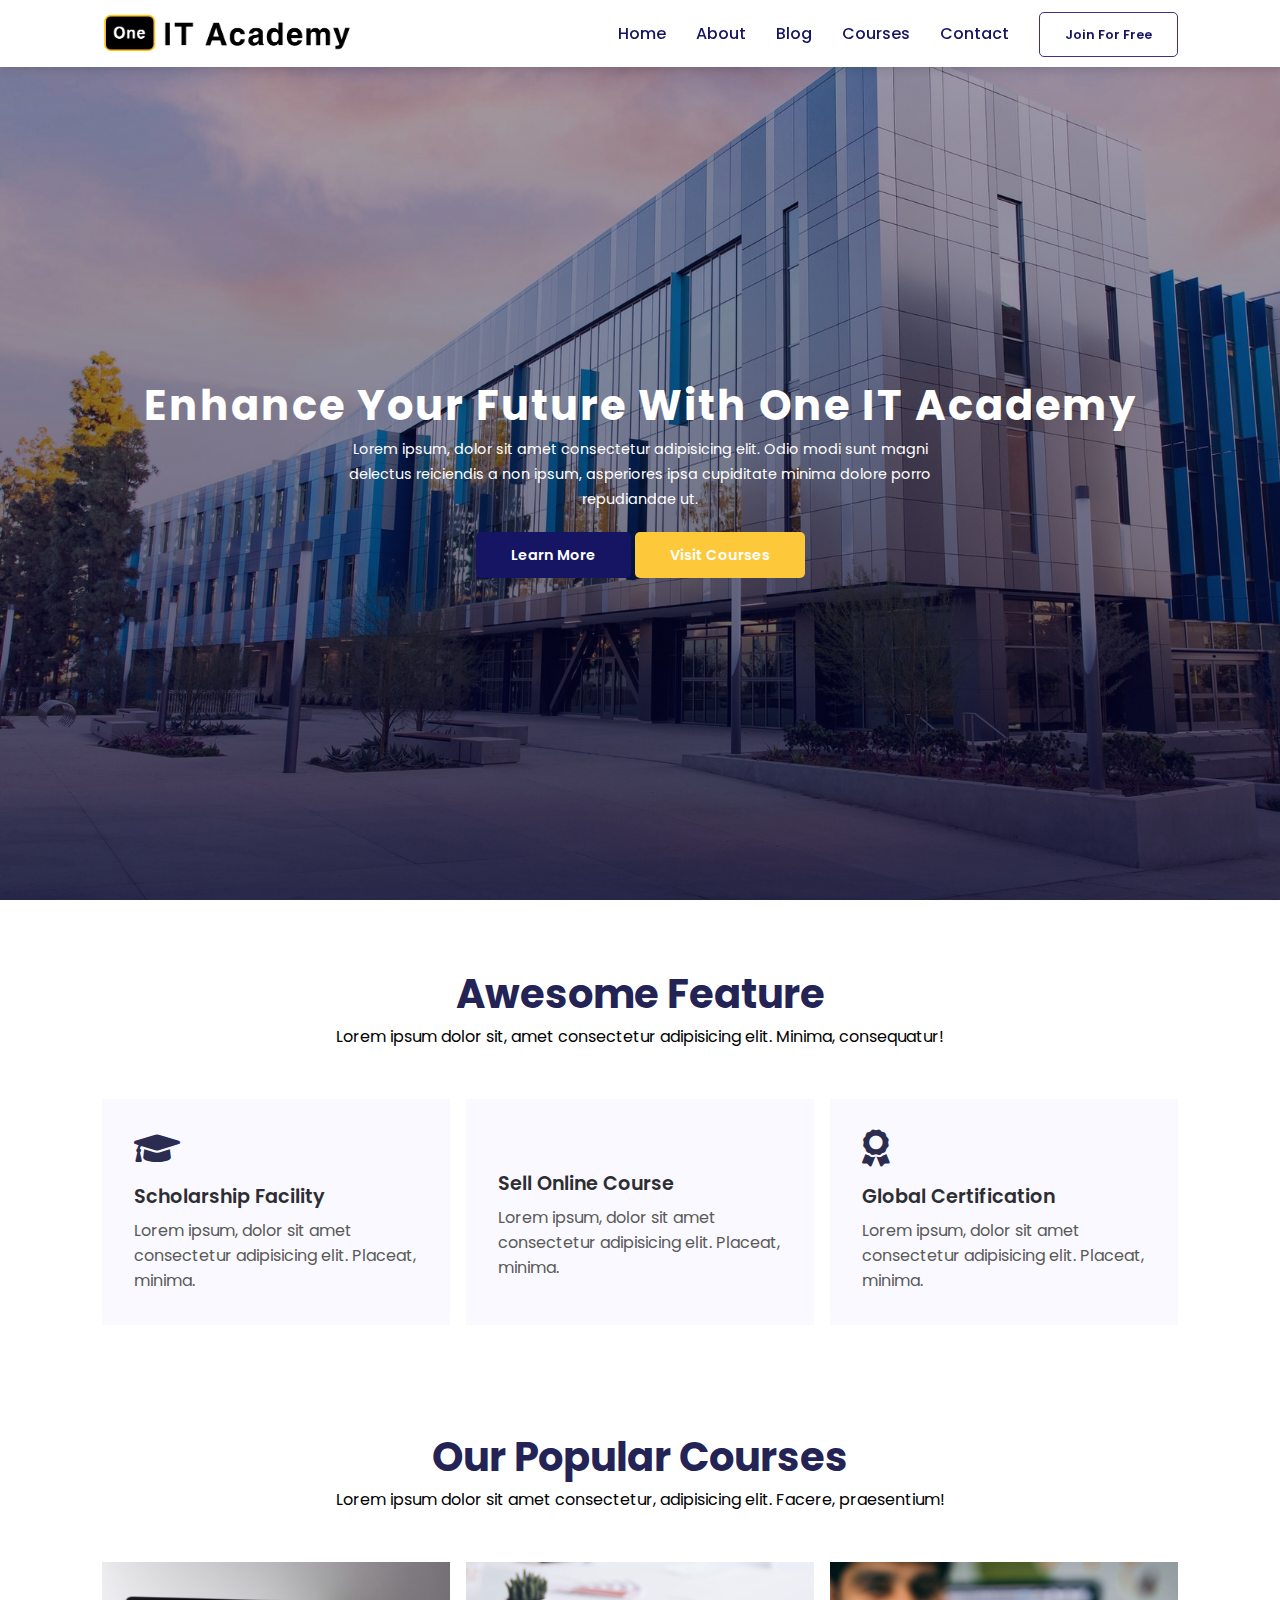
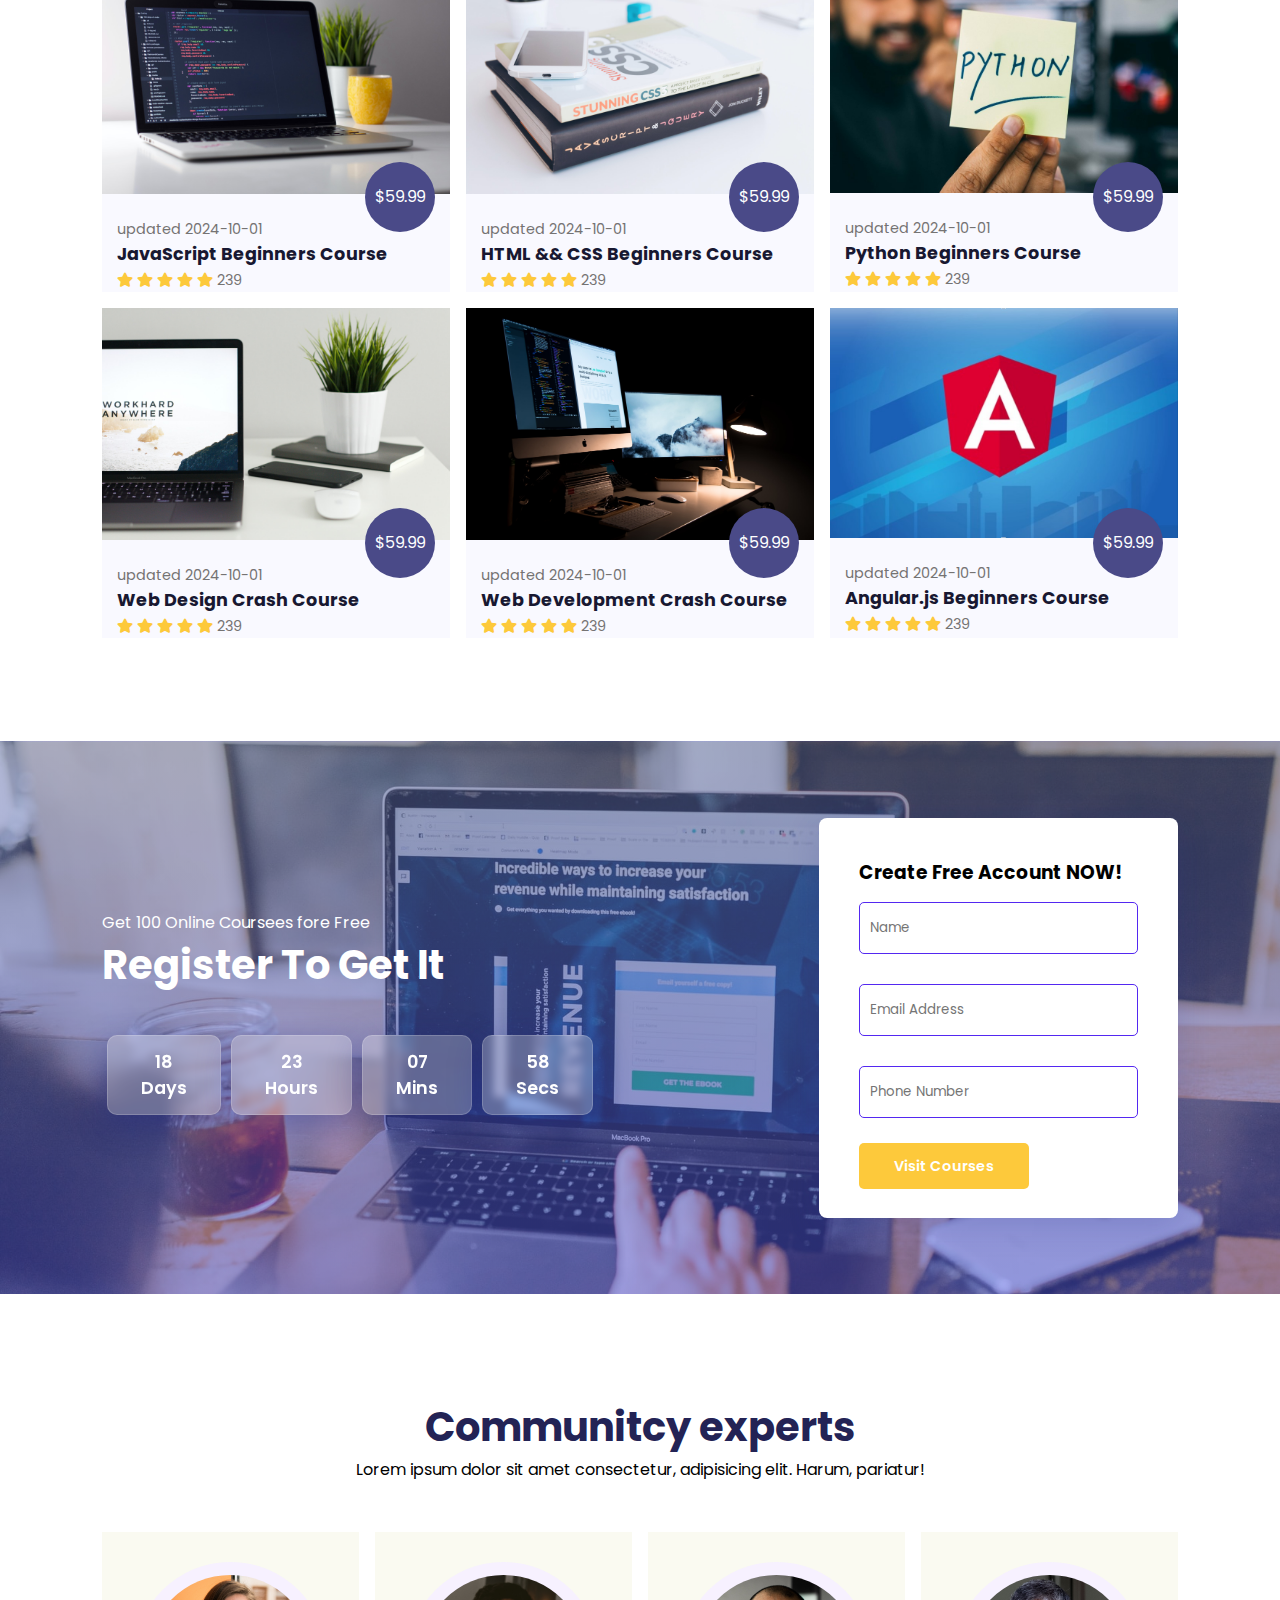
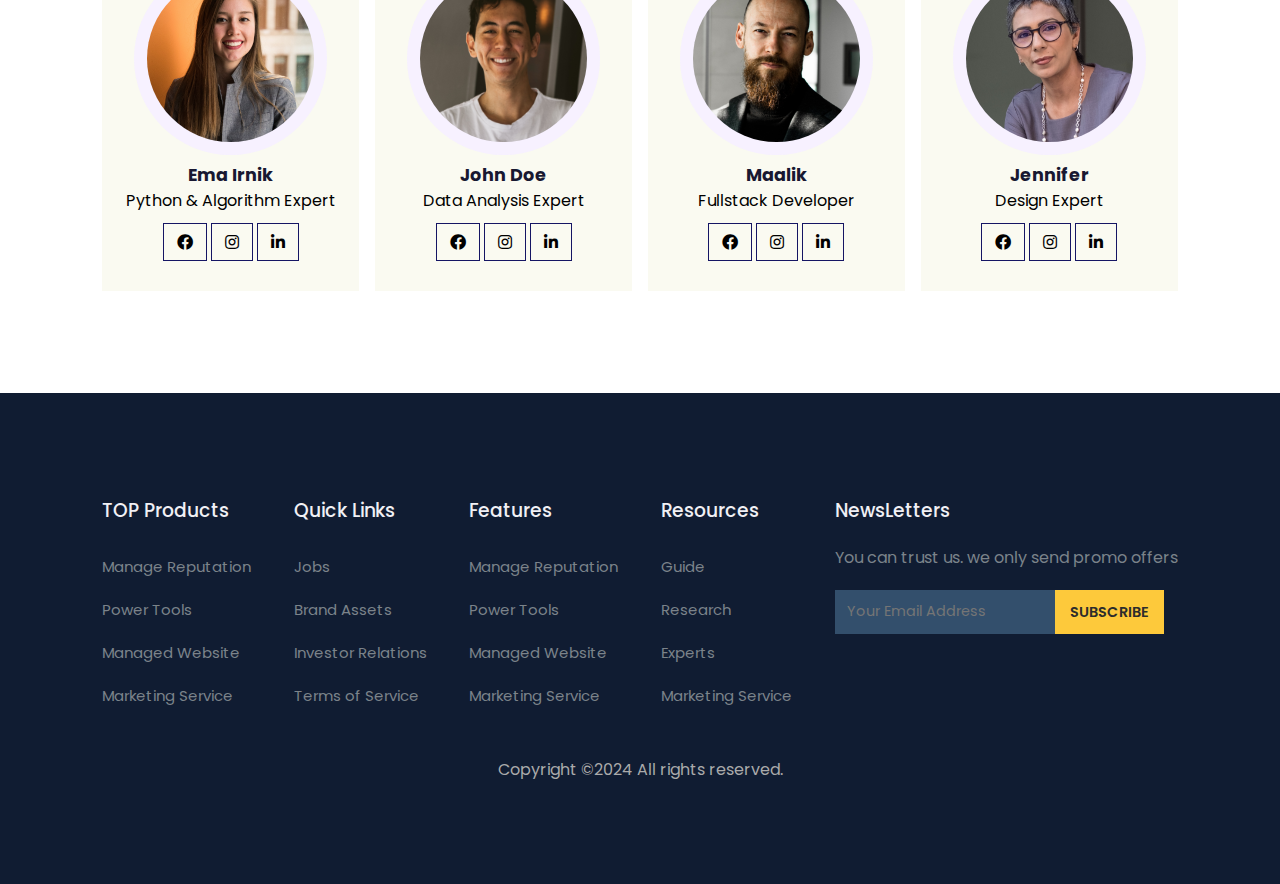
<file: index.html>
<!DOCTYPE html>
<html lang="en">

<head>
  <meta charset="UTF-8">
  <meta http-equiv="X-UA-Compatible" content="IE=edge">
  <meta name="viewport" content="width=device-width, initial-scale=1.0">
  <title>One IT Academy</title>
  <link rel="stylesheet" href="https://pro.fontawesome.com/releases/v5.10.0/css/all.css" />

  <link rel="stylesheet" href="style.css">
  <script src="https://code.jquery.com/jquery-3.6.0.min.js"
    integrity="sha256-/xUj+3OJU5yExlq6GSYGSHk7tPXikynS7ogEvDej/m4=" crossorigin="anonymous"></script>
</head>

<body>

  <!-- NAV -->

  <nav>
    <img src="images/logo.PNG" alt="Logo">
    <div class="navigation">
      <ul>
        <i id="menu-close" class="fas fa-times"></i>
        <li><a href="#" class="active">Home</a></li>
        <li><a href="about.html">About</a></li>
        <li><a href="blog.html">Blog</a></li>
        <li><a href="course.html">Courses</a></li>
        <li><a href="contact.html">Contact</a></li>
        <li><a href="join.html" class="blue">Join For Free</a></li>
      </ul>
      <img src="images/menu.png" alt="menu" id="menu-btn">
    </div>
  </nav>

  <!-- HOME -->

  <section id="home">
    <h2>Enhance Your Future With One IT Academy</h2>
    <p class="home-text">Lorem ipsum, dolor sit amet consectetur adipisicing elit. Odio modi sunt magni delectus reiciendis a non ipsum, asperiores ipsa cupiditate minima dolore porro repudiandae ut.</p>
    <div class="btn">
      <a href="#" class="blue">Learn More</a>
      <a href="#" class="yellow">Visit Courses</a>
    </div>
  </section>

  <!-- FEATURES -->

  <section id="features">
    <h1>Awesome Feature</h1>
    <p>Lorem ipsum dolor sit, amet consectetur adipisicing elit. Minima, consequatur!</p>
    <div class="fea-base">
      <div class="fea-box">
        <i class="fas fa-graduation-cap"></i>
        <h3>Scholarship Facility</h3>
        <p>Lorem ipsum, dolor sit amet consectetur adipisicing elit. Placeat, minima.</p>
      </div>
      <div class="fea-box">
        <i class="fas fa-file-certificate"></i>
        <h3>Sell Online Course</h3>
        <p>Lorem ipsum, dolor sit amet consectetur adipisicing elit. Placeat, minima.</p>
      </div>
      <div class="fea-box">
        <i class="fas fa-award"></i>
        <h3>Global Certification</h3>
        <p>Lorem ipsum, dolor sit amet consectetur adipisicing elit. Placeat, minima.</p>
      </div>
    </div>
  </section>

  <!-- COURSES -->

  <section id="course">
    <h1>Our Popular Courses</h1>
    <p>Lorem ipsum dolor sit amet consectetur, adipisicing elit. Facere, praesentium!</p>
    <div class="course-box">
      <div class="courses">
        <div class="course-img-container">
          <img src="images/c1.jpg" alt="courseOne">
        </div>
        <div class="details">
          <span>updated 2024-10-01</span>
          <h6>JavaScript Beginners Course</h6>
          <div class="star">
            <i class="fas fa-star"></i>
            <i class="fas fa-star"></i>
            <i class="fas fa-star"></i>
            <i class="fas fa-star"></i>
            <i class="fas fa-star"></i>
            <span>239</span>
          </div>
        </div>
        <div class="cost">$59.99</div>
      </div>
      <div class="courses">
        <img src="images/c2.jpg" alt="courseOne">
        <div class="details">
          <span>updated 2024-10-01</span>
          <h6>HTML && CSS Beginners Course</h6>
          <div class="star">
            <i class="fas fa-star"></i>
            <i class="fas fa-star"></i>
            <i class="fas fa-star"></i>
            <i class="fas fa-star"></i>
            <i class="fas fa-star"></i>
            <span>239</span>
          </div>
        </div>
        <div class="cost">$59.99</div>
      </div>
      <div class="courses">
        <img src="images/c3.jpg" alt="courseOne">
        <div class="details">
          <span>updated 2024-10-01</span>
          <h6>Python Beginners Course</h6>
          <div class="star">
            <i class="fas fa-star"></i>
            <i class="fas fa-star"></i>
            <i class="fas fa-star"></i>
            <i class="fas fa-star"></i>
            <i class="fas fa-star"></i>
            <span>239</span>
          </div>
        </div>
        <div class="cost">$59.99</div>
      </div>
      <div class="courses">
        <img src="images/c4.jpg" alt="courseOne">
        <div class="details">
          <span>updated 2024-10-01</span>
          <h6>Web Design Crash Course</h6>
          <div class="star">
            <i class="fas fa-star"></i>
            <i class="fas fa-star"></i>
            <i class="fas fa-star"></i>
            <i class="fas fa-star"></i>
            <i class="fas fa-star"></i>
            <span>239</span>
          </div>
        </div>
        <div class="cost">$59.99</div>
      </div>
      <div class="courses">
        <img src="images/c5.jpg" alt="courseOne">
        <div class="details">
          <span>updated 2024-10-01</span>
          <h6>Web Development Crash Course</h6>
          <div class="star">
            <i class="fas fa-star"></i>
            <i class="fas fa-star"></i>
            <i class="fas fa-star"></i>
            <i class="fas fa-star"></i>
            <i class="fas fa-star"></i>
            <span>239</span>
          </div>
        </div>
        <div class="cost">$59.99</div>
      </div>
      <div class="courses">
        <img src="images/c6.jpg" alt="courseOne">
        <div class="details">
          <span>updated 2024-10-01</span>
          <h6>Angular.js Beginners Course</h6>
          <div class="star">
            <i class="fas fa-star"></i>
            <i class="fas fa-star"></i>
            <i class="fas fa-star"></i>
            <i class="fas fa-star"></i>
            <i class="fas fa-star"></i>
            <span>239</span>
          </div>
        </div>
        <div class="cost">$59.99</div>
      </div>
    </div>
  </section>

  <!-- REGISTERATION -->

  <section id="registration">
    <div class="reminder">
      <div class="reminder-title">
        <p>Get 100 Online Coursees fore Free</p>
        <h1>Register To Get It</h1>
      </div>
      <div class="time">
        <div class="date">18<br>Days</div>
        <div class="date">23<br>Hours</div>
        <div class="date">07<br>Mins</div>
        <div class="date">58<br>Secs</div>
      </div>
    </div>
    <div class="form">
      <h3>Create Free Account NOW!</h3>
      <input type="text" name="" id="" placeholder="Name">
      <input type="email" name="" id="" placeholder="Email Address">
      <input type="text" name="" id="" placeholder="Phone Number">
      <div class="btn">
        <a href="#" class="yellow">Visit Courses</a>
      </div>
    </div>
  </section>

  <!-- EXPERTS -->

  <section id="experts">
    <h1>Communitcy experts</h1>
    <p>Lorem ipsum dolor sit amet consectetur, adipisicing elit. Harum, pariatur!</p>
    <div class="expert-box">
      <div class="profile">
        <img src="images/pro1.webp" alt="pro1">
        <h6>Ema Irnik</h6>
        <p>Python & Algorithm Expert</p>
        <div class="pro-link">
          <i class="fab fa-facebook"></i>
          <i class="fab fa-instagram"></i>
          <i class="fab fa-linkedin-in"></i>
        </div>
      </div>
      <div class="profile">
        <img src="images/pro2.webp" alt="pro2">
        <h6>John Doe</h6>
        <p>Data Analysis Expert</p>
        <div class="pro-link">
          <i class="fab fa-facebook"></i>
          <i class="fab fa-instagram"></i>
          <i class="fab fa-linkedin-in"></i>
        </div>
      </div>
      <div class="profile">
        <img src="images/pro3.webp" alt="pro3">
        <h6>Maalik</h6>
        <p>Fullstack Developer</p>
        <div class="pro-link">
          <i class="fab fa-facebook"></i>
          <i class="fab fa-instagram"></i>
          <i class="fab fa-linkedin-in"></i>
        </div>
      </div>
      <div class="profile">
        <img src="images/pro4.webp" alt="pro4">
        <h6>Jennifer</h6>
        <p>Design Expert</p>
        <div class="pro-link">
          <i class="fab fa-facebook"></i>
          <i class="fab fa-instagram"></i>
          <i class="fab fa-linkedin-in"></i>
        </div>
      </div>
    </div>
  </section>

  <!-- FOOTER -->

  <footer>
    <div class="footer-container">
      <div class="footer-col">
        <h3>TOP Products</h3>
        <li>Manage Reputation</li>
        <li>Power Tools</li>
        <li>Managed Website</li>
        <li>Marketing Service</li>
      </div>
      <div class="footer-col">
        <h3>Quick Links</h3>
        <li>Jobs</li>
        <li>Brand Assets</li>
        <li>Investor Relations</li>
        <li>Terms of Service</li>
      </div>
      <div class="footer-col">
        <h3>Features</h3>
        <li>Manage Reputation</li>
        <li>Power Tools</li>
        <li>Managed Website</li>
        <li>Marketing Service</li>
      </div>
      <div class="footer-col">
        <h3>Resources</h3>
        <li>Guide</li>
        <li>Research</li>
        <li>Experts</li>
        <li>Marketing Service</li>
      </div>
      <div class="footer-col">
        <h3>NewsLetters</h3>
        <p>You can trust us. we only send promo offers</p>
        <div class="subscribe">
          <div><input type="text" name="" id="" placeholder="Your Email Address"></div>
          <div><a href="#" class="yellow">SUBSCRIBE</a></div>    
        </div>
      </div>
    </div>
    <div class="copyright">
      <p>Copyright ©2024 All rights reserved.</p>
    </div>
  </footer>



  <script>
    $("#menu-btn").click(function() {
      $("nav .navigation ul").addClass("active");
    })
    $("#menu-close").click(function() {
      $("nav .navigation ul").removeClass("active");
    })
  </script>

</body>

</html>
</file>
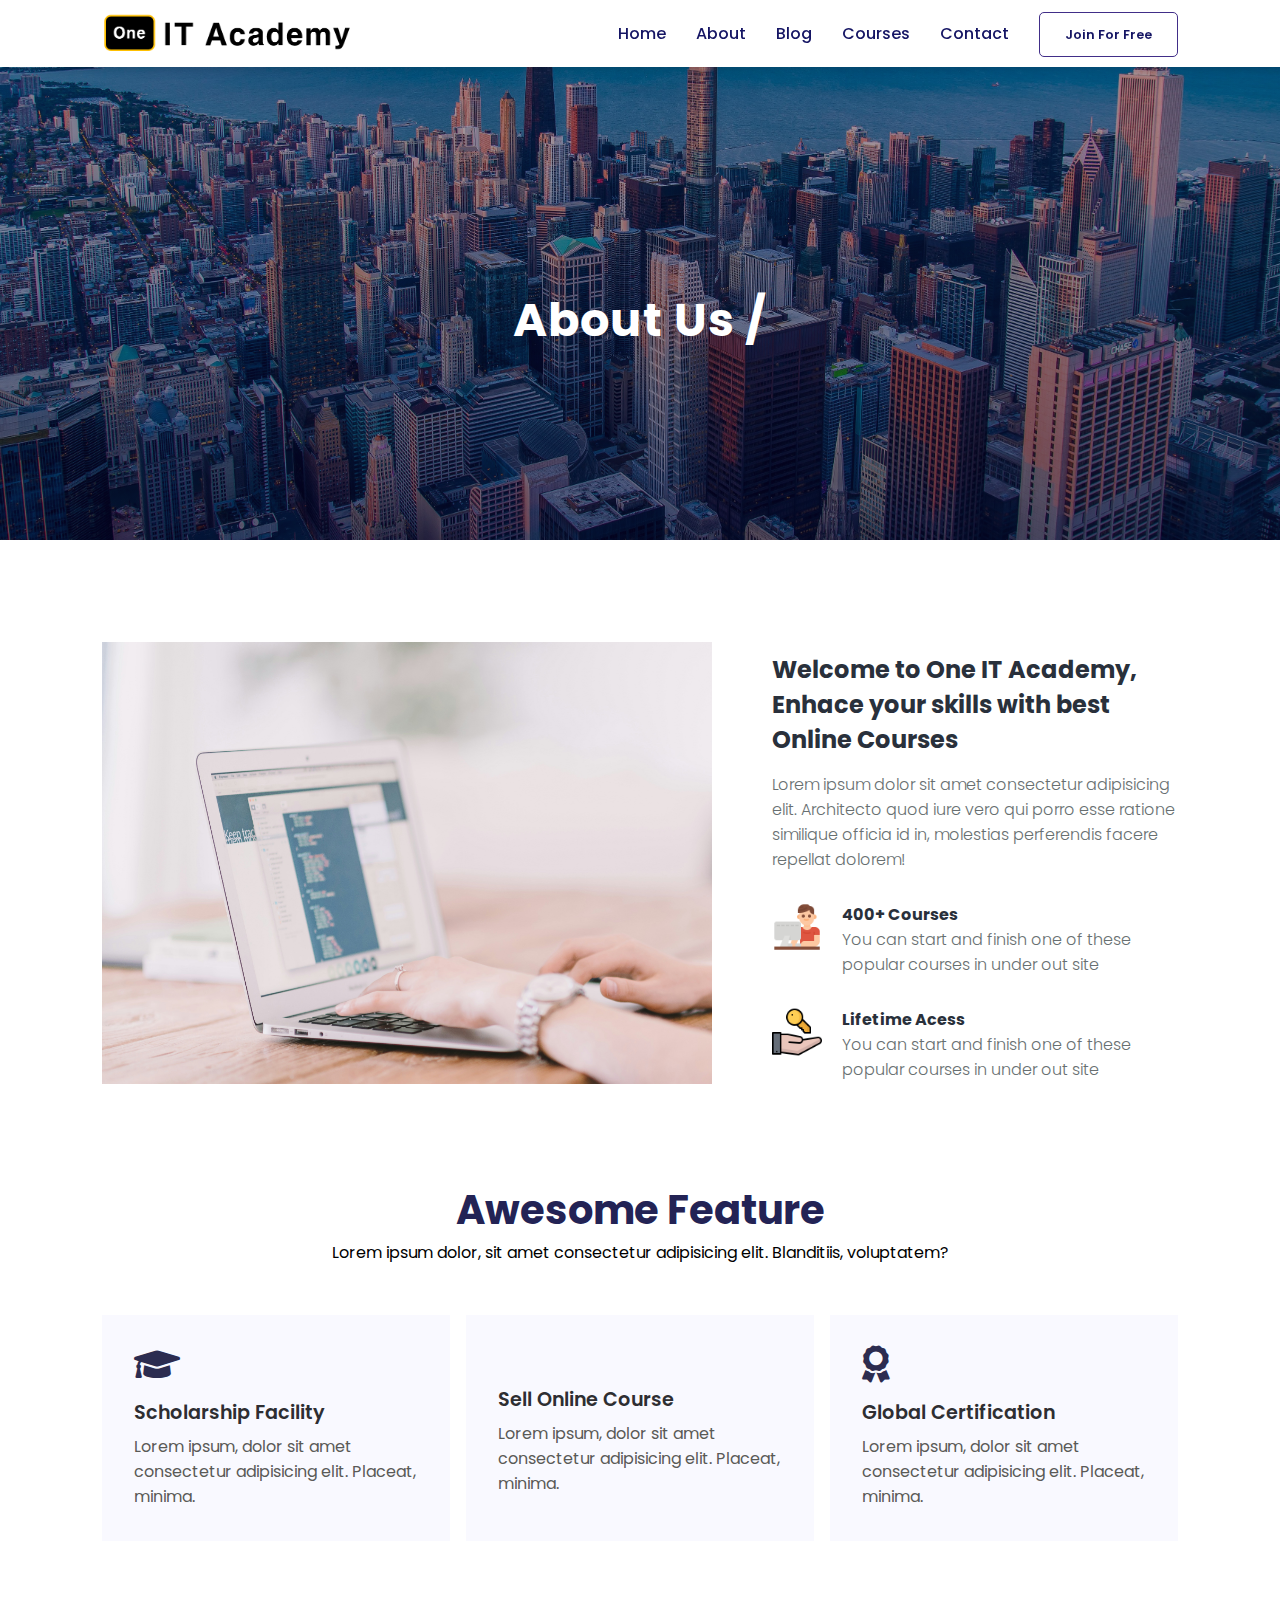
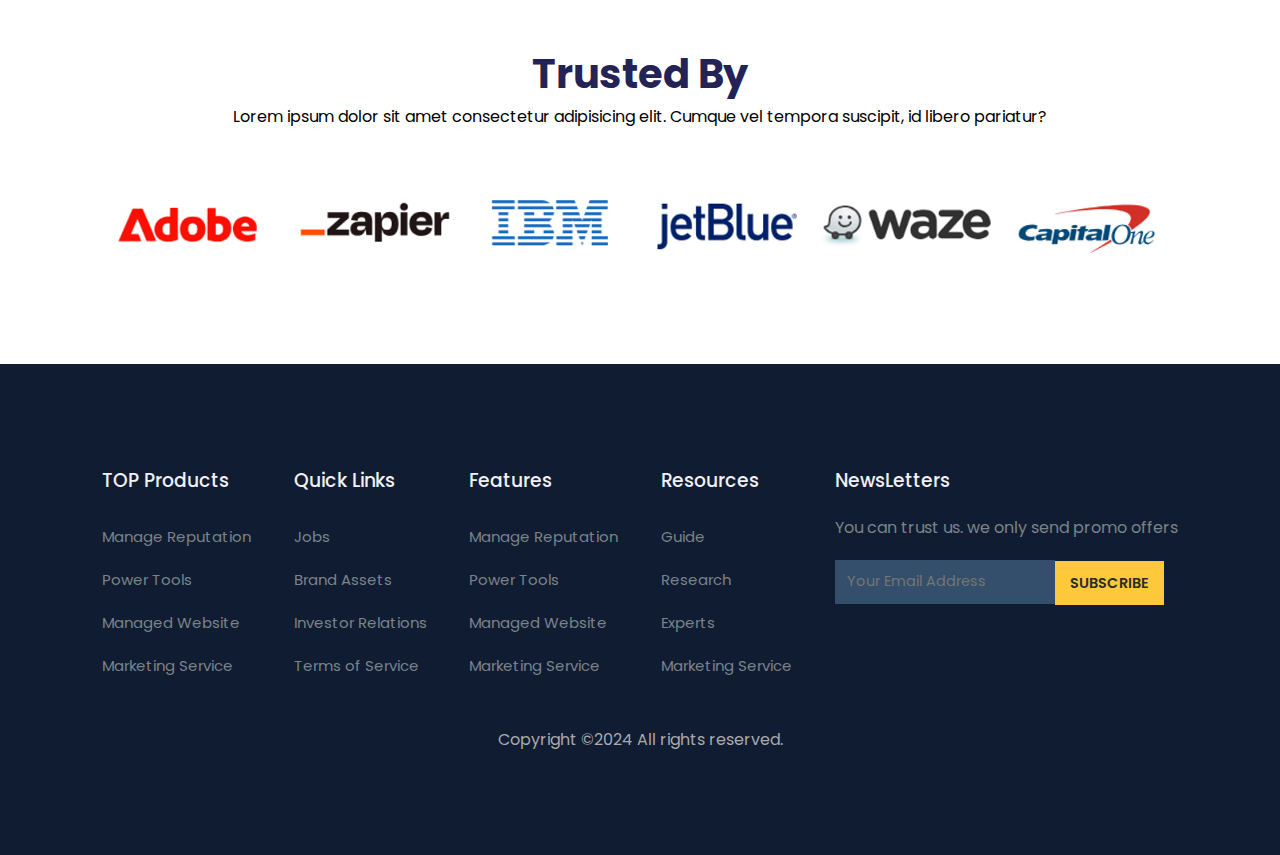
<file: about.html>
<!DOCTYPE html>
<html lang="en">

<head>
  <meta charset="UTF-8">
  <meta http-equiv="X-UA-Compatible" content="IE=edge">
  <meta name="viewport" content="width=device-width, initial-scale=1.0">
  <title>One IT Academy</title>
  <link rel="stylesheet" href="https://pro.fontawesome.com/releases/v5.10.0/css/all.css" />

  <link rel="stylesheet" href="style.css">
  <script src="https://code.jquery.com/jquery-3.6.0.min.js"
    integrity="sha256-/xUj+3OJU5yExlq6GSYGSHk7tPXikynS7ogEvDej/m4=" crossorigin="anonymous"></script>
</head>

<body>

  <!-- NAV -->

  <nav>
    <img src="images/logo.PNG" alt="Logo">
    <div class="navigation">
      <ul>
        <i id="menu-close" class="fas fa-times"></i>
        <li><a href="#" class="active">Home</a></li>
        <li><a href="about.html">About</a></li>
        <li><a href="blog.html">Blog</a></li>
        <li><a href="course.html">Courses</a></li>
        <li><a href="contact.html">Contact</a></li>
        <li><a href="join.html" class="blue">Join For Free</a></li>
      </ul>
      <img src="images/menu.png" alt="menu" id="menu-btn">
    </div>
  </nav>

  <!-- ABOUT-HOME -->

  <section id="about-home">
    <h2>About Us /</h2>
  </section>

  <section id="about-container">
    <div class="about-img">
      <img src="images/a-01.jpg" alt="">
    </div>
    <div class="about-text">
      <h2>Welcome to One IT Academy, Enhace your skills with best Online Courses</h2>
      <p>Lorem ipsum dolor sit amet consectetur adipisicing elit. Architecto quod iure vero qui porro esse ratione similique officia id in, molestias perferendis facere repellat dolorem!</p>
      <div class="about-fe">
        <img src="images/fe1.png" alt="fe1">
        <div class="fe-text">
          <h5>400+ Courses</h5>
          <p>You can start and finish one of these popular courses in under out site</p>
        </div>
      </div>
      <div class="about-fe">
        <img src="images/fe2.png" alt="fe2">
        <div class="fe-text">
          <h5>Lifetime Acess</h5>
          <p>You can start and finish one of these popular courses in under out site</p>
        </div>
      </div>
    </div>
  </section>

  <section id="features">
    <h1>Awesome Feature</h1>
    <p>Lorem ipsum dolor, sit amet consectetur adipisicing elit. Blanditiis, voluptatem?</p>
    <div class="fea-base">
      <div class="fea-box">
        <i class="fas fa-graduation-cap"></i>
        <h3>Scholarship Facility</h3>
        <p>Lorem ipsum, dolor sit amet consectetur adipisicing elit. Placeat, minima.</p>
      </div>
      <div class="fea-box">
        <i class="fas fa-file-certificate"></i>
        <h3>Sell Online Course</h3>
        <p>Lorem ipsum, dolor sit amet consectetur adipisicing elit. Placeat, minima.</p>
      </div>
      <div class="fea-box">
        <i class="fas fa-award"></i>
        <h3>Global Certification</h3>
        <p>Lorem ipsum, dolor sit amet consectetur adipisicing elit. Placeat, minima.</p>
      </div>
    </div>
  </section>

  <section id="trust">
    <h1>Trusted By</h1>
    <p>Lorem ipsum dolor sit amet consectetur adipisicing elit. Cumque vel tempora suscipit, id libero pariatur?</p>
    <div class="trust-images">
      <img src="images/trust (1).png" alt="">
      <img src="images/trust (2).png" alt="">
      <img src="images/trust (3).png" alt="">
      <img src="images/trust (4).png" alt="">
      <img src="images/trust (5).png" alt="">
      <img src="images/trust (6).png" alt="">
    </div>
  </section>

  <!-- FOOTER -->

  <footer>
    <div class="footer-container">
      <div class="footer-col">
        <h3>TOP Products</h3>
        <li>Manage Reputation</li>
        <li>Power Tools</li>
        <li>Managed Website</li>
        <li>Marketing Service</li>
      </div>
      <div class="footer-col">
        <h3>Quick Links</h3>
        <li>Jobs</li>
        <li>Brand Assets</li>
        <li>Investor Relations</li>
        <li>Terms of Service</li>
      </div>
      <div class="footer-col">
        <h3>Features</h3>
        <li>Manage Reputation</li>
        <li>Power Tools</li>
        <li>Managed Website</li>
        <li>Marketing Service</li>
      </div>
      <div class="footer-col">
        <h3>Resources</h3>
        <li>Guide</li>
        <li>Research</li>
        <li>Experts</li>
        <li>Marketing Service</li>
      </div>
      <div class="footer-col">
        <h3>NewsLetters</h3>
        <p>You can trust us. we only send promo offers</p>
        <div class="subscribe">
          <div><input type="text" name="" id="" placeholder="Your Email Address"></div>
          <div><a href="#" class="yellow">SUBSCRIBE</a></div>
        </div>
      </div>
    </div>
    <div class="copyright">
      <p>Copyright ©2024 All rights reserved.</p>
    </div>
  </footer>



  <script>
    $("#menu-btn").click(function () {
      $("nav .navigation ul").addClass("active");
    })
    $("#menu-close").click(function () {
      $("nav .navigation ul").removeClass("active");
    })
  </script>

</body>

</html>
</file>
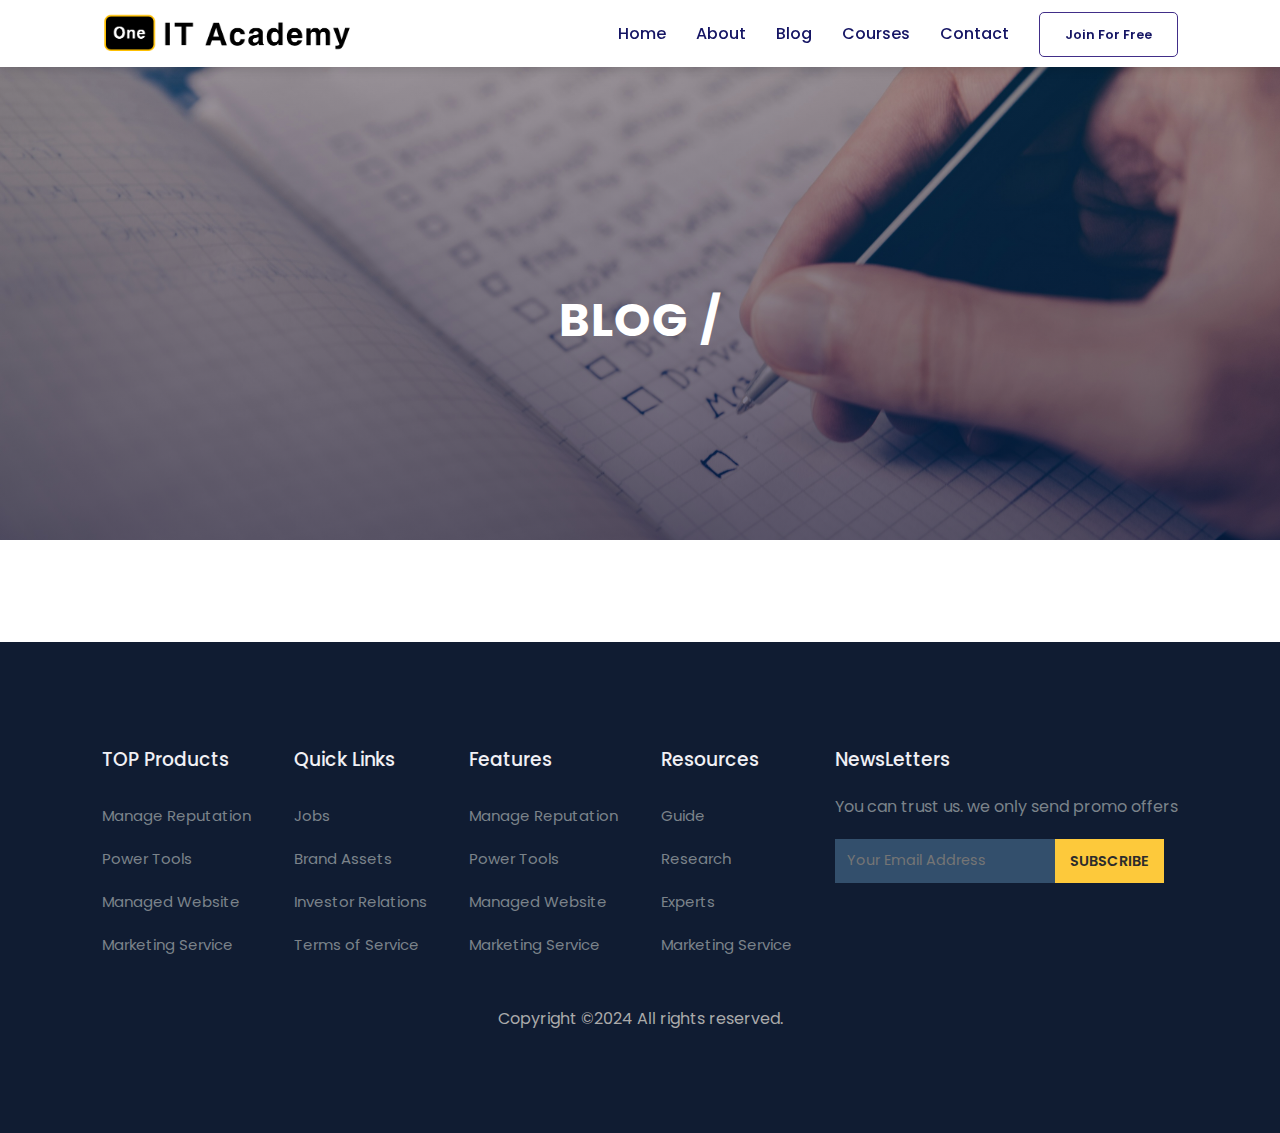
<file: blog.html>
<!DOCTYPE html>
<html lang="en">

<head>
  <meta charset="UTF-8">
  <meta http-equiv="X-UA-Compatible" content="IE=edge">
  <meta name="viewport" content="width=device-width, initial-scale=1.0">
  <title>One IT Academy</title>
  <link rel="stylesheet" href="https://pro.fontawesome.com/releases/v5.10.0/css/all.css" />

  <link rel="stylesheet" href="style.css">
  <script src="https://code.jquery.com/jquery-3.6.0.min.js"
    integrity="sha256-/xUj+3OJU5yExlq6GSYGSHk7tPXikynS7ogEvDej/m4=" crossorigin="anonymous"></script>
</head>

<body>

  <!-- NAV -->

  <nav>
    <img src="images/logo.PNG" alt="Logo">
    <div class="navigation">
      <ul>
        <i id="menu-close" class="fas fa-times"></i>
        <li><a href="#" class="active">Home</a></li>
        <li><a href="about.html">About</a></li>
        <li><a href="blog.html">Blog</a></li>
        <li><a href="course.html">Courses</a></li>
        <li><a href="contact.html">Contact</a></li>
        <li><a href="join.html" class="blue">Join For Free</a></li>
      </ul>
      <img src="images/menu.png" alt="menu" id="menu-btn">
    </div>
  </nav>

  <section id="blog-home">
    <h2>BLOG /</h2>
  </section>

  <!-- FOOTER -->

  <footer>
    <div class="footer-container">
      <div class="footer-col">
        <h3>TOP Products</h3>
        <li>Manage Reputation</li>
        <li>Power Tools</li>
        <li>Managed Website</li>
        <li>Marketing Service</li>
      </div>
      <div class="footer-col">
        <h3>Quick Links</h3>
        <li>Jobs</li>
        <li>Brand Assets</li>
        <li>Investor Relations</li>
        <li>Terms of Service</li>
      </div>
      <div class="footer-col">
        <h3>Features</h3>
        <li>Manage Reputation</li>
        <li>Power Tools</li>
        <li>Managed Website</li>
        <li>Marketing Service</li>
      </div>
      <div class="footer-col">
        <h3>Resources</h3>
        <li>Guide</li>
        <li>Research</li>
        <li>Experts</li>
        <li>Marketing Service</li>
      </div>
      <div class="footer-col">
        <h3>NewsLetters</h3>
        <p>You can trust us. we only send promo offers</p>
        <div class="subscribe">
          <div><input type="text" name="" id="" placeholder="Your Email Address"></div>
          <div><a href="#" class="yellow">SUBSCRIBE</a></div>
        </div>
      </div>
    </div>
    <div class="copyright">
      <p>Copyright ©2024 All rights reserved.</p>
    </div>
  </footer>



  <script>
    $("#menu-btn").click(function () {
      $("nav .navigation ul").addClass("active");
    })
    $("#menu-close").click(function () {
      $("nav .navigation ul").removeClass("active");
    })
  </script>

</body>

</html>
</file>
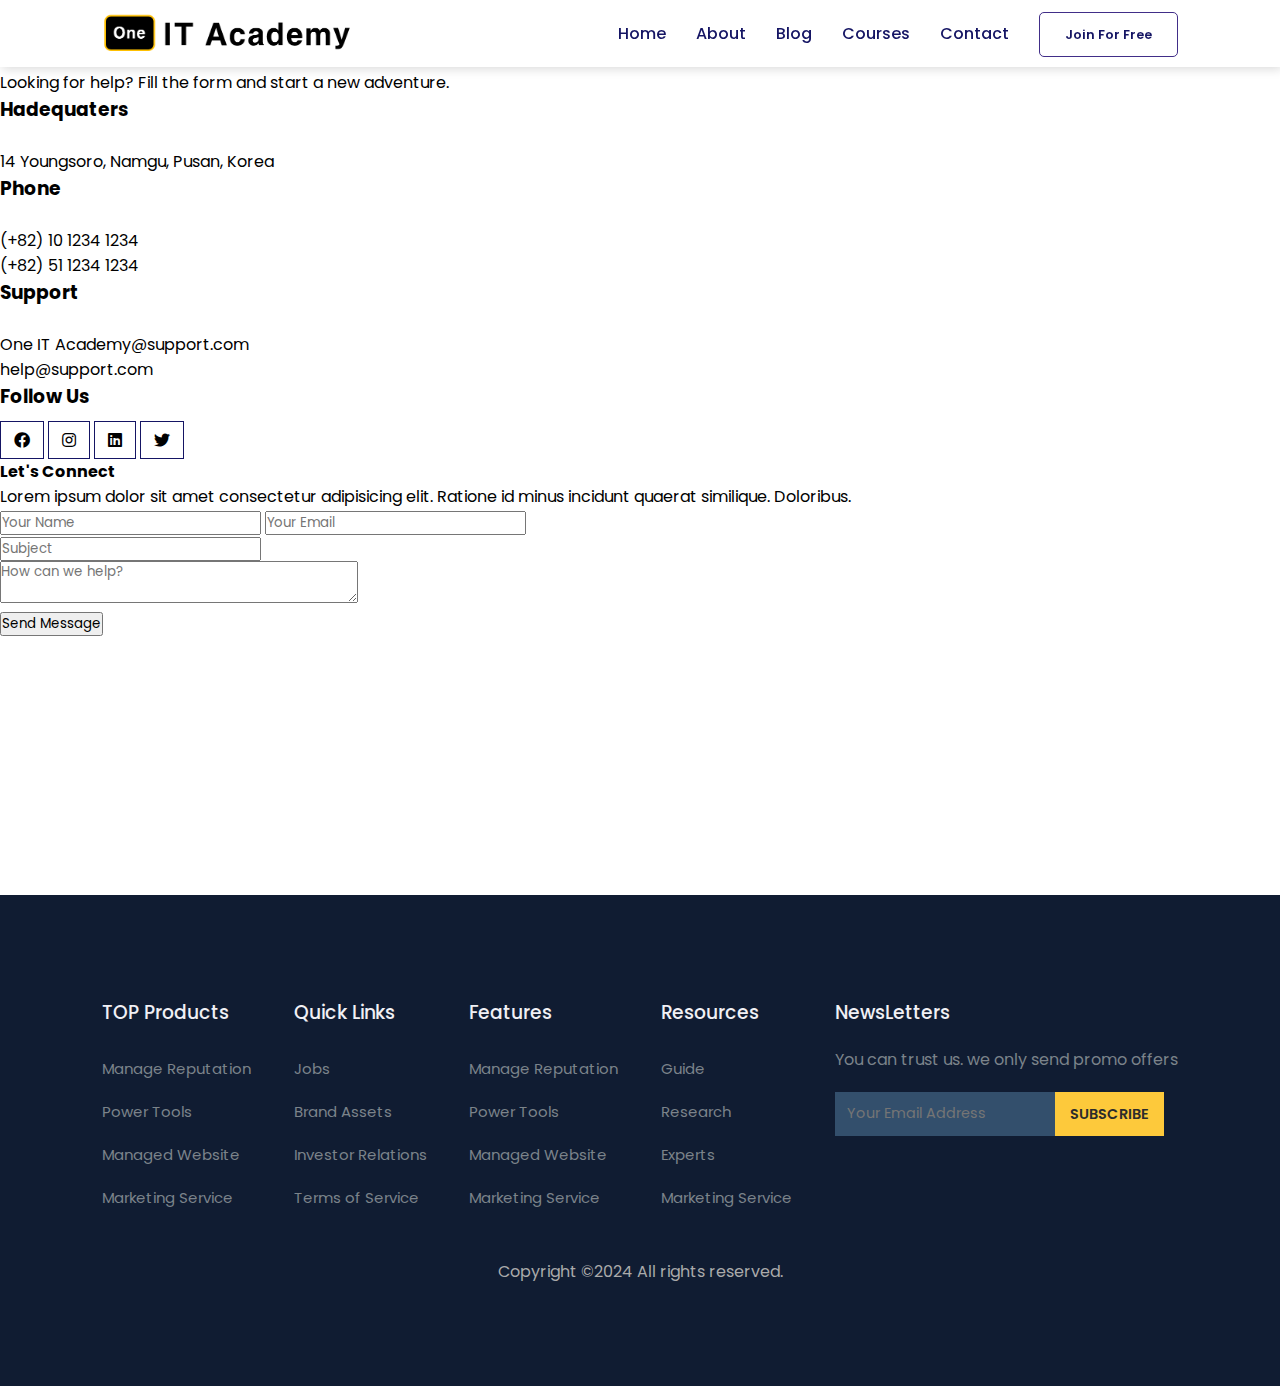
<file: contact.html>
<!DOCTYPE html>
<html lang="en">

<head>
  <meta charset="UTF-8">
  <meta http-equiv="X-UA-Compatible" content="IE=edge">
  <meta name="viewport" content="width=device-width, initial-scale=1.0">
  <title>One IT Academy</title>
  <link rel="stylesheet" href="https://pro.fontawesome.com/releases/v5.10.0/css/all.css" />

  <link rel="stylesheet" href="style.css">
  <script src="https://code.jquery.com/jquery-3.6.0.min.js"
    integrity="sha256-/xUj+3OJU5yExlq6GSYGSHk7tPXikynS7ogEvDej/m4=" crossorigin="anonymous"></script>
</head>

<body>

  <!-- NAV -->

  <nav>
    <img src="images/logo.PNG" alt="Logo">
    <div class="navigation">
      <ul>
        <i id="menu-close" class="fas fa-times"></i>
        <li><a href="index.html" >Home</a></li>
        <li><a href="about.html">About</a></li>
        <li><a href="blog.html">Blog</a></li>
        <li><a href="course.html">Courses</a></li>
        <li><a href="contact.html" class="active">Contact</a></li>
        <li><a href="join.html" class="blue">Join For Free</a></li>
      </ul>
      <img src="images/menu.png" alt="menu" id="menu-btn">
    </div>
  </nav>

  <section id="contact-home">
    <h2>Contact Us /</h2>
  </section>

  <section id="contact">
    <div class="getin">
      <h2>Get In Touch</h2>
      <p>Looking for help? Fill the form and start a new adventure.</p>
      <div class="getin-details">
        <h3>Hadequaters</h3>
        <div>
          <i class="far fa-home get"></i>
          <p>14 Youngsoro, Namgu, Pusan, Korea</p>
        </div>
        <h3>Phone</h3>
        <div>
          <i class="far fa-phone-alt get"></i>
          <p>(+82) 10 1234 1234<br>(+82) 51 1234 1234</p>
        </div>
        <h3>Support</h3>
        <div>
          <i class="far fa-envelope-open-text get"></i>
          <p>One IT Academy@support.com<br>help@support.com</p>
        </div>
        <h3>Follow Us</h3>
        <div class="pro-link">
          <i class="fab fa-facebook"></i>
          <i class="fab fa-instagram"></i>
          <i class="fab fa-linkedin"></i>
          <i class="fab fa-twitter"></i>
        </div>
      </div>
    </div>
    <div class="form">
      <h4>Let's Connect</h4>
      <p>Lorem ipsum dolor sit amet consectetur adipisicing elit. Ratione id minus incidunt quaerat similique. Doloribus.</p>
      <div class="form-row">
        <input type="text" placeholder="Your Name" name="" id="">
        <input type="text" placeholder="Your Email" name="" id="">
      </div>
      <div class="form-col">
        <input type="text" placeholder="Subject" name="" id="">
      </div>
      <div class="form-col">
        <textarea cols="30" placeholder="How can we help?" name="textarea" id="textarea"></textarea>
      </div>
      <div class="form-col">
        <button>Send Message</button>
      </div>
    </div>
  </section>

  <section id="map">
    <iframe
      src="https://www.google.com/maps/embed?pb=!1m18!1m12!1m3!1d1631.4135221992933!2d129.09914779218605!3d35.135989405370005!2m3!1f0!2f0!3f0!3m2!1i1024!2i768!4f13.1!3m3!1m2!1s0x3568ecf0ef2b40b5%3A0x50d0de106b280a86!2z67aA7IKw6rSR7Jet7IucIOuCqOq1rCDsmqnshozroZwgMTQ!5e0!3m2!1sko!2skr!4v1729057499935!5m2!1sko!2skr"
      style="border:0;" allowfullscreen="" loading="lazy"
      referrerpolicy="no-referrer-when-downgrade"></iframe>
  </section>


  <!-- FOOTER -->

  <footer>
    <div class="footer-container">
      <div class="footer-col">
        <h3>TOP Products</h3>
        <li>Manage Reputation</li>
        <li>Power Tools</li>
        <li>Managed Website</li>
        <li>Marketing Service</li>
      </div>
      <div class="footer-col">
        <h3>Quick Links</h3>
        <li>Jobs</li>
        <li>Brand Assets</li>
        <li>Investor Relations</li>
        <li>Terms of Service</li>
      </div>
      <div class="footer-col">
        <h3>Features</h3>
        <li>Manage Reputation</li>
        <li>Power Tools</li>
        <li>Managed Website</li>
        <li>Marketing Service</li>
      </div>
      <div class="footer-col">
        <h3>Resources</h3>
        <li>Guide</li>
        <li>Research</li>
        <li>Experts</li>
        <li>Marketing Service</li>
      </div>
      <div class="footer-col">
        <h3>NewsLetters</h3>
        <p>You can trust us. we only send promo offers</p>
        <div class="subscribe">
          <div><input type="text" name="" id="" placeholder="Your Email Address"></div>
          <div><a href="#" class="yellow">SUBSCRIBE</a></div>
        </div>
      </div>
    </div>
    <div class="copyright">
      <p>Copyright ©2024 All rights reserved.</p>
    </div>
  </footer>



  <script>
    $("#menu-btn").click(function () {
      $("nav .navigation ul").addClass("active");
    })
    $("#menu-close").click(function () {
      $("nav .navigation ul").removeClass("active");
    })
  </script>

</body>

</html>
</file>
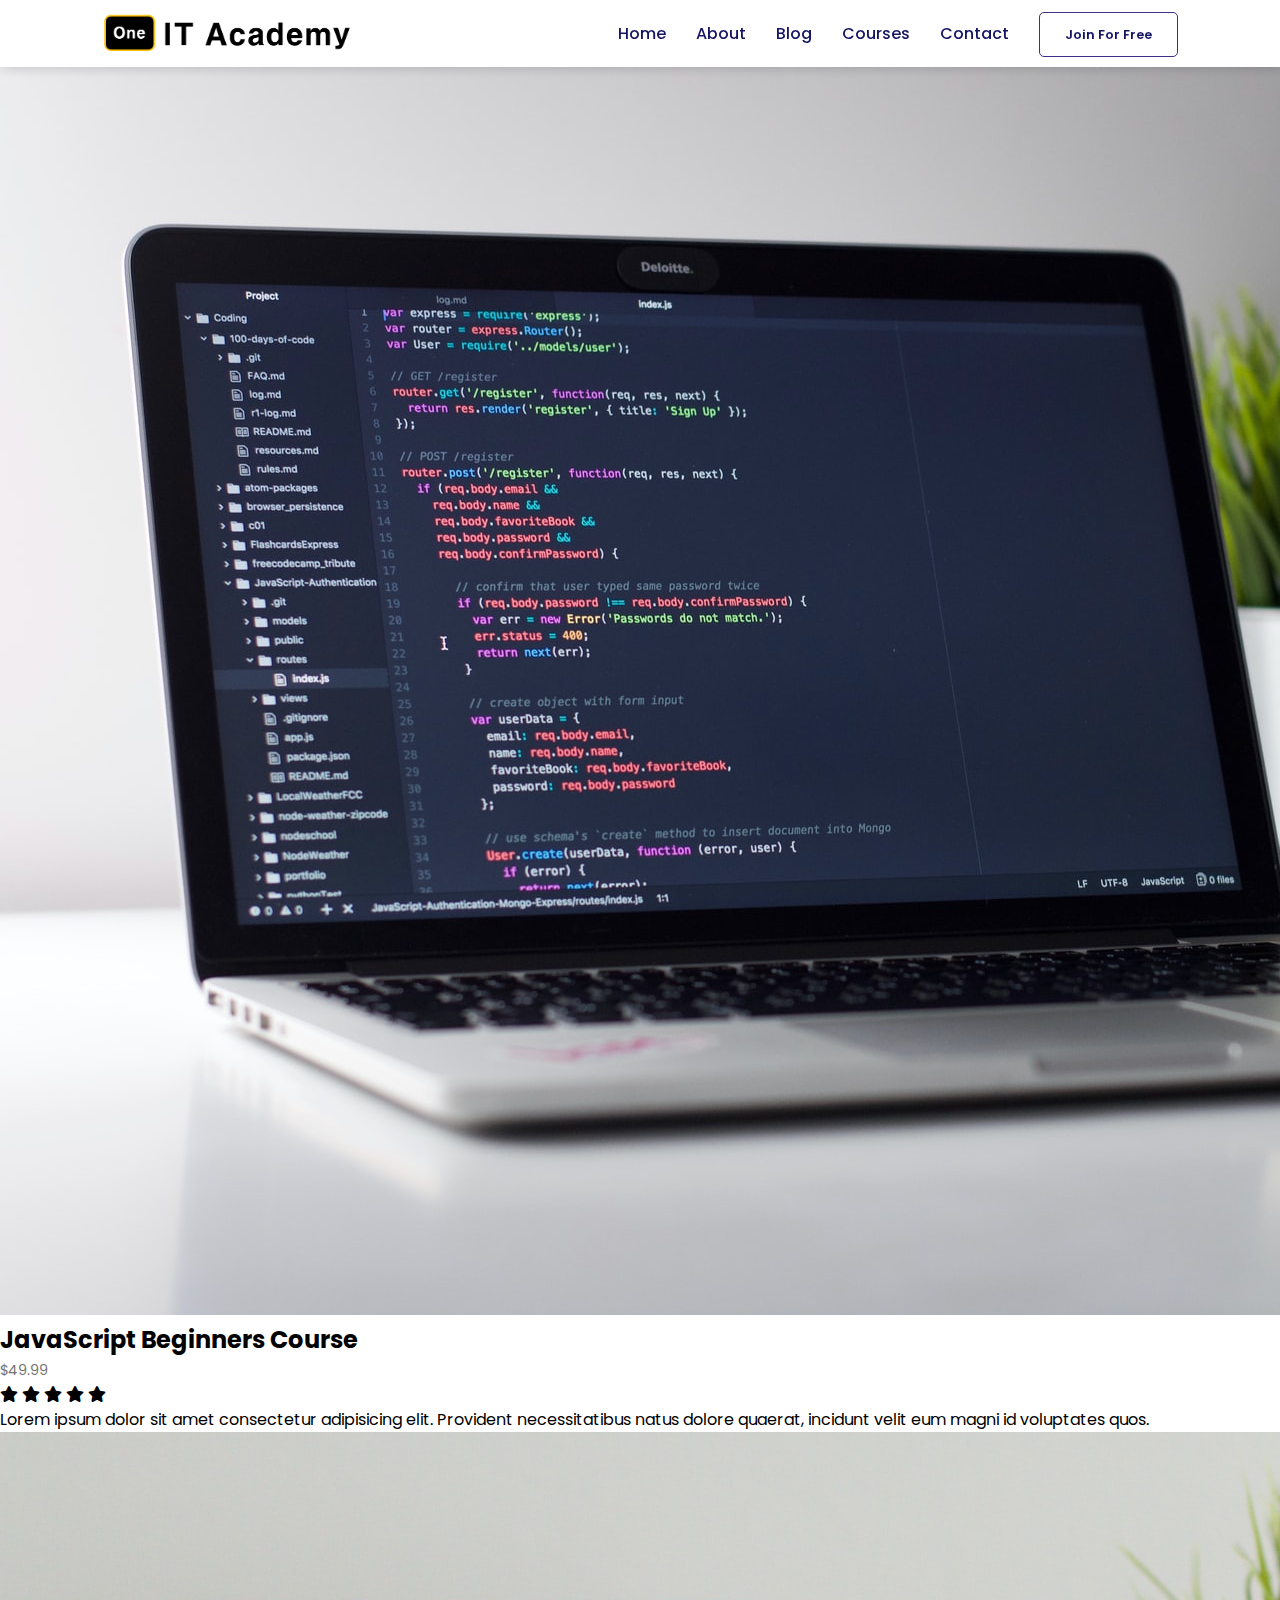
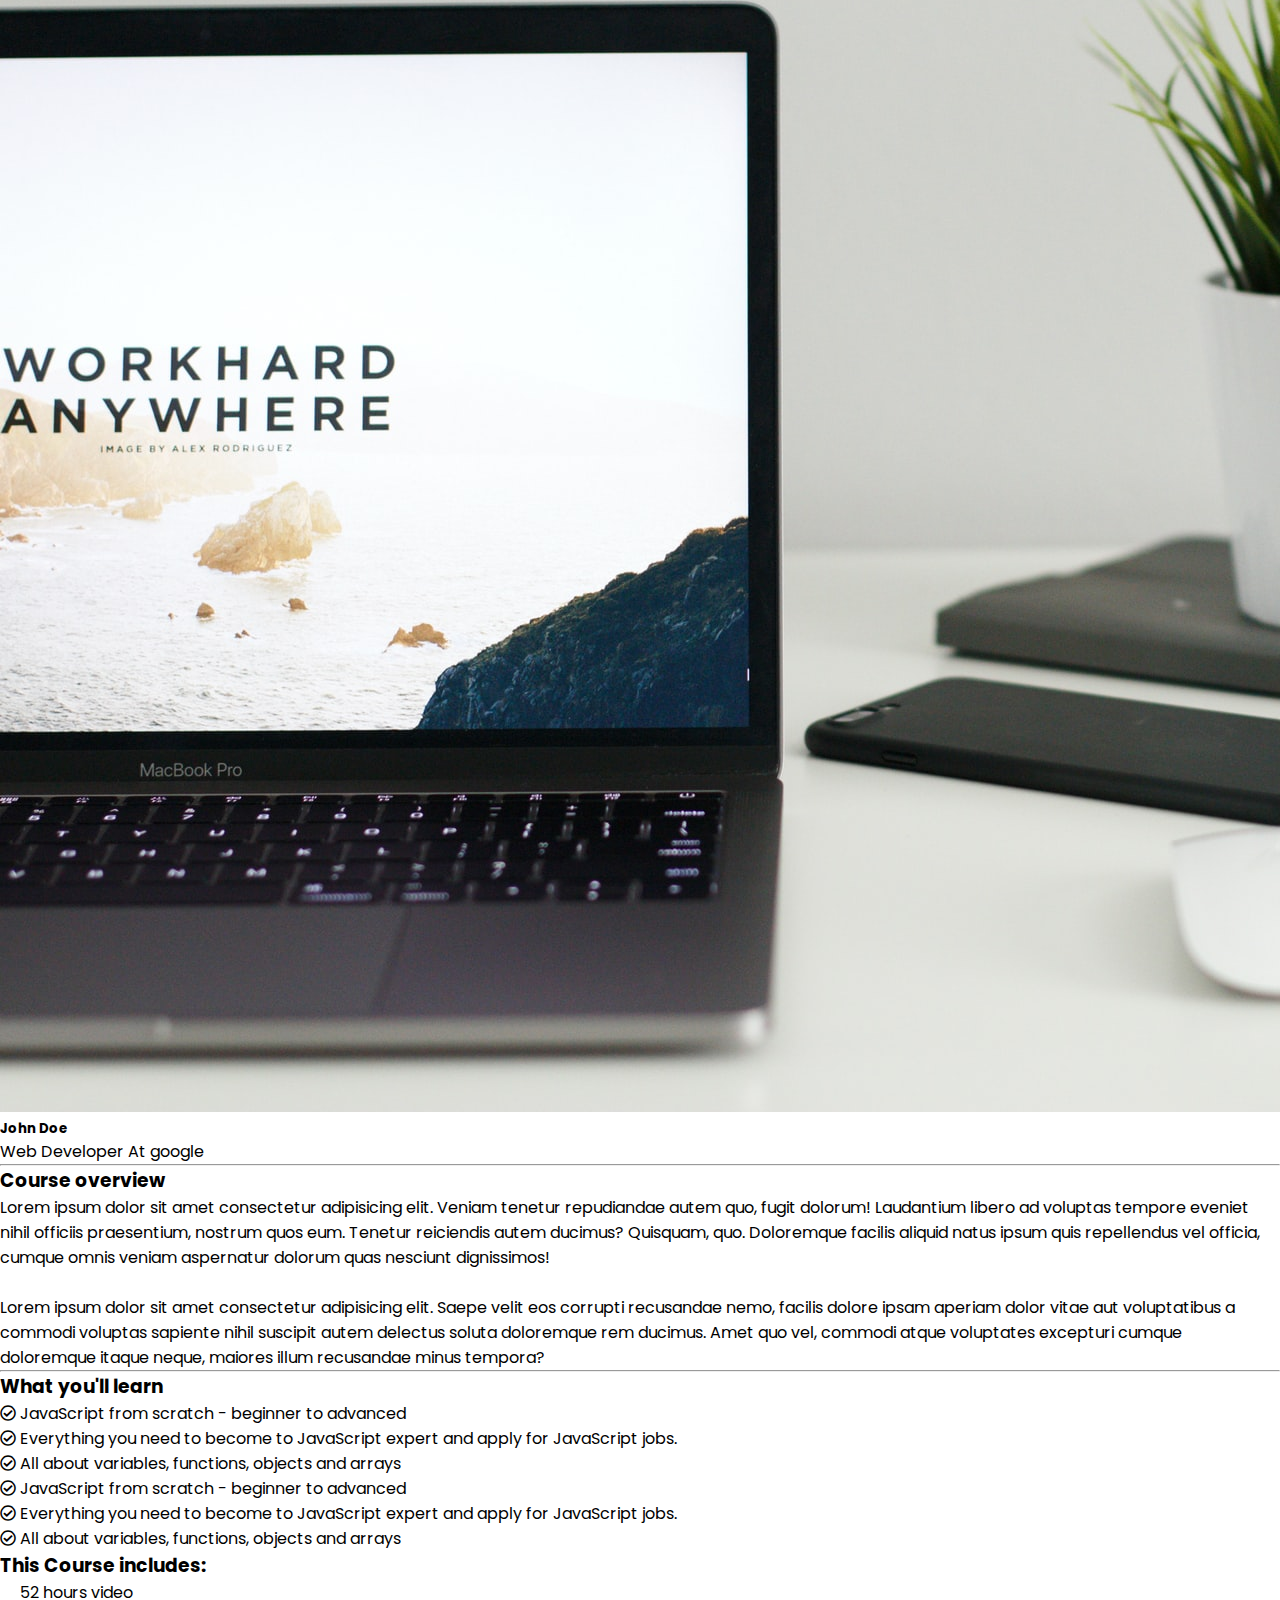
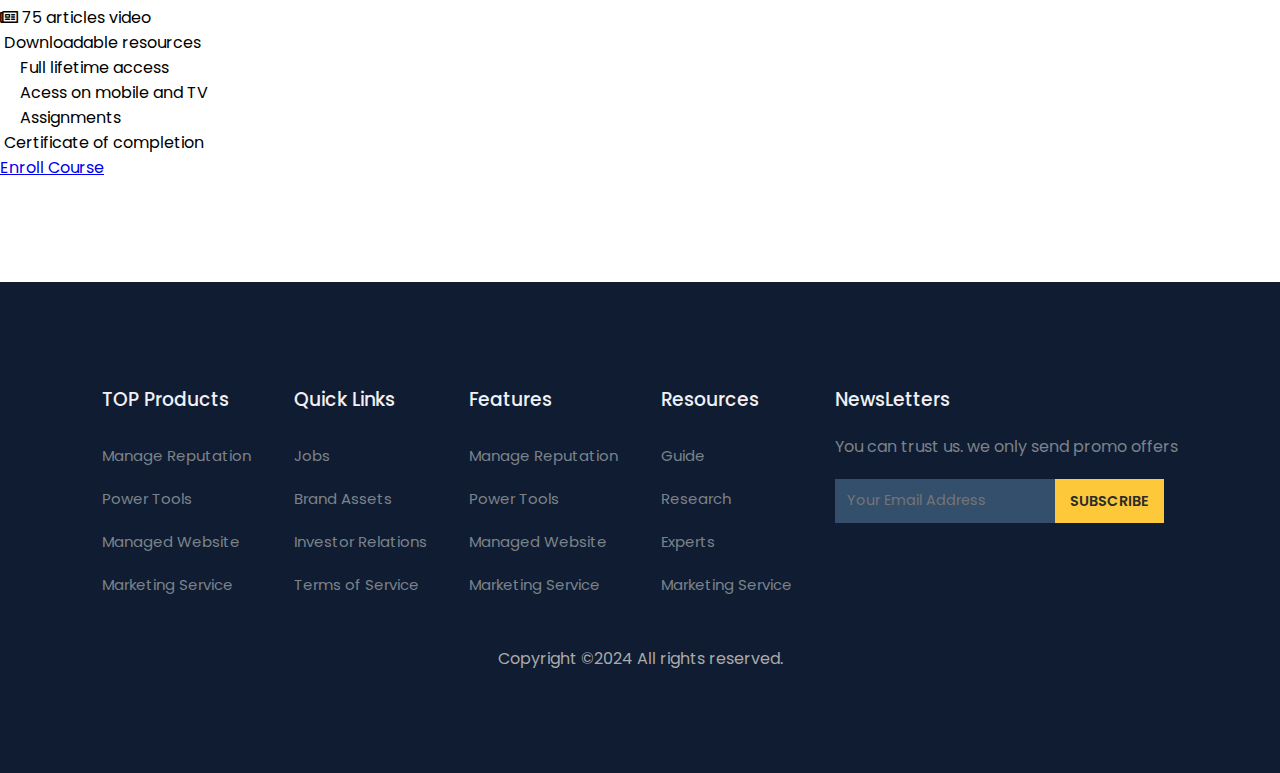
<file: course-inner.html>
<!DOCTYPE html>
<html lang="en">

<head>
  <meta charset="UTF-8">
  <meta http-equiv="X-UA-Compatible" content="IE=edge">
  <meta name="viewport" content="width=device-width, initial-scale=1.0">
  <title>One IT Academy</title>
  <link rel="stylesheet" href="https://pro.fontawesome.com/releases/v5.10.0/css/all.css" />

  <link rel="stylesheet" href="style.css">
  <script src="https://code.jquery.com/jquery-3.6.0.min.js"
    integrity="sha256-/xUj+3OJU5yExlq6GSYGSHk7tPXikynS7ogEvDej/m4=" crossorigin="anonymous"></script>
</head>

<body>

  <!-- NAV -->

  <nav>
    <img src="images/logo.PNG" alt="Logo">
    <div class="navigation">
      <ul>
        <i id="menu-close" class="fas fa-times"></i>
        <li><a href="index.html" >Home</a></li>
        <li><a href="about.html">About</a></li>
        <li><a href="blog.html">Blog</a></li>
        <li><a href="course.html" class="active">Courses</a></li>
        <li><a href="contact.html">Contact</a></li>
        <li><a href="join.html" class="blue">Join For Free</a></li>
      </ul>
      <img src="images/menu.png" alt="menu" id="menu-btn">
    </div>
  </nav>

  <section id="course-inner-home">
    <h2>Enroll Our Popular Courses and Skill Up</h2>
  </section>

  <section id="course-inner">
    <div class="overview">
      <img src="images/c1.jpg" alt="inner-couse-img" class="course-img">
      <div class="course-head">
        <div class="c-name">
          <div class="title-cost">
            <h2>JavaScript Beginners Course</h2>
            <span>$49.99</span>
          </div>
          <div class="star">
            <i class="fas fa-star"></i>
            <i class="fas fa-star"></i>
            <i class="fas fa-star"></i>
            <i class="fas fa-star"></i>
            <i class="fas fa-star"></i>
          </div>
          <p>Lorem ipsum dolor sit amet consectetur adipisicing elit. Provident necessitatibus natus dolore quaerat, incidunt velit eum magni id voluptates quos.</p>
        </div>
        
      </div>
      <div class="tutor">
        <img src="images/c4.jpg" alt="">
        <div class="tutor-det">
          <h5>John Doe</h5>
          <p>Web Developer At google</p>
        </div>
      </div>
      <hr>
      <h3>Course overview</h3>
      <p>Lorem ipsum dolor sit amet consectetur adipisicing elit. Veniam tenetur repudiandae autem quo, fugit dolorum! Laudantium libero ad voluptas tempore eveniet nihil officiis praesentium, nostrum quos eum. Tenetur reiciendis autem ducimus? Quisquam, quo. Doloremque facilis aliquid natus ipsum quis repellendus vel officia, cumque omnis veniam aspernatur dolorum quas nesciunt dignissimos!<br><br>
      Lorem ipsum dolor sit amet consectetur adipisicing elit. Saepe velit eos corrupti recusandae nemo, facilis dolore ipsam aperiam dolor vitae aut voluptatibus a commodi voluptas sapiente nihil suscipit autem delectus soluta doloremque rem ducimus. Amet quo vel, commodi atque voluptates excepturi cumque doloremque itaque neque, maiores illum recusandae minus tempora?</p>
      <hr>
      <h3>What you'll learn</h3>
      <div class="learn">
        <p>
          <i class="far fa-check-circle"></i>
          JavaScript from scratch - beginner to advanced
        </p>
        <p>
          <i class="far fa-check-circle"></i>
          Everything you need to become to JavaScript expert and apply for JavaScript jobs.
        </p>
        <p>
          <i class="far fa-check-circle"></i>
          All about variables, functions, objects and arrays
        </p>
        <p>
          <i class="far fa-check-circle"></i>
          JavaScript from scratch - beginner to advanced
        </p>
        <p>
          <i class="far fa-check-circle"></i>
          Everything you need to become to JavaScript expert and apply for JavaScript jobs.
        </p>
        <p>
          <i class="far fa-check-circle"></i>
          All about variables, functions, objects and arrays
        </p>
      </div>
    </div>
    <div class="enroll">
      <h3>This Course includes: </h3>
      <p>
        <i class="far fa-video"></i>
        52 hours video
      </p>
      <p>
        <i class="far fa-newspaper"></i>
        75 articles video
      </p>
      <p>
        <i class="far fa-cloud-download"></i>
        Downloadable resources
      </p>
      <p>
        <i class="far fa-infinity"></i>
        Full lifetime access
      </p>
      <p>
        <i class="far fa-mobile-alt"></i>
        Acess on mobile and TV
      </p>
      <p>
        <i class="far fa-paperclip"></i>
        Assignments
      </p>
      <p>
        <i class="far fa-trophy-alt"></i>
        Certificate of completion
      </p>
      <div class="enroll-btn">
        <a href="#" class="blue">Enroll Course</a>
      </div>
    </div>
  </section>


  <!-- FOOTER -->

  <footer>
    <div class="footer-container">
      <div class="footer-col">
        <h3>TOP Products</h3>
        <li>Manage Reputation</li>
        <li>Power Tools</li>
        <li>Managed Website</li>
        <li>Marketing Service</li>
      </div>
      <div class="footer-col">
        <h3>Quick Links</h3>
        <li>Jobs</li>
        <li>Brand Assets</li>
        <li>Investor Relations</li>
        <li>Terms of Service</li>
      </div>
      <div class="footer-col">
        <h3>Features</h3>
        <li>Manage Reputation</li>
        <li>Power Tools</li>
        <li>Managed Website</li>
        <li>Marketing Service</li>
      </div>
      <div class="footer-col">
        <h3>Resources</h3>
        <li>Guide</li>
        <li>Research</li>
        <li>Experts</li>
        <li>Marketing Service</li>
      </div>
      <div class="footer-col">
        <h3>NewsLetters</h3>
        <p>You can trust us. we only send promo offers</p>
        <div class="subscribe">
          <div><input type="text" name="" id="" placeholder="Your Email Address"></div>
          <div><a href="#" class="yellow">SUBSCRIBE</a></div>
        </div>
      </div>
    </div>
    <div class="copyright">
      <p>Copyright ©2024 All rights reserved.</p>
    </div>
  </footer>



  <script>
    $("#menu-btn").click(function () {
      $("nav .navigation ul").addClass("active");
    })
    $("#menu-close").click(function () {
      $("nav .navigation ul").removeClass("active");
    })
  </script>

</body>

</html>
</file>
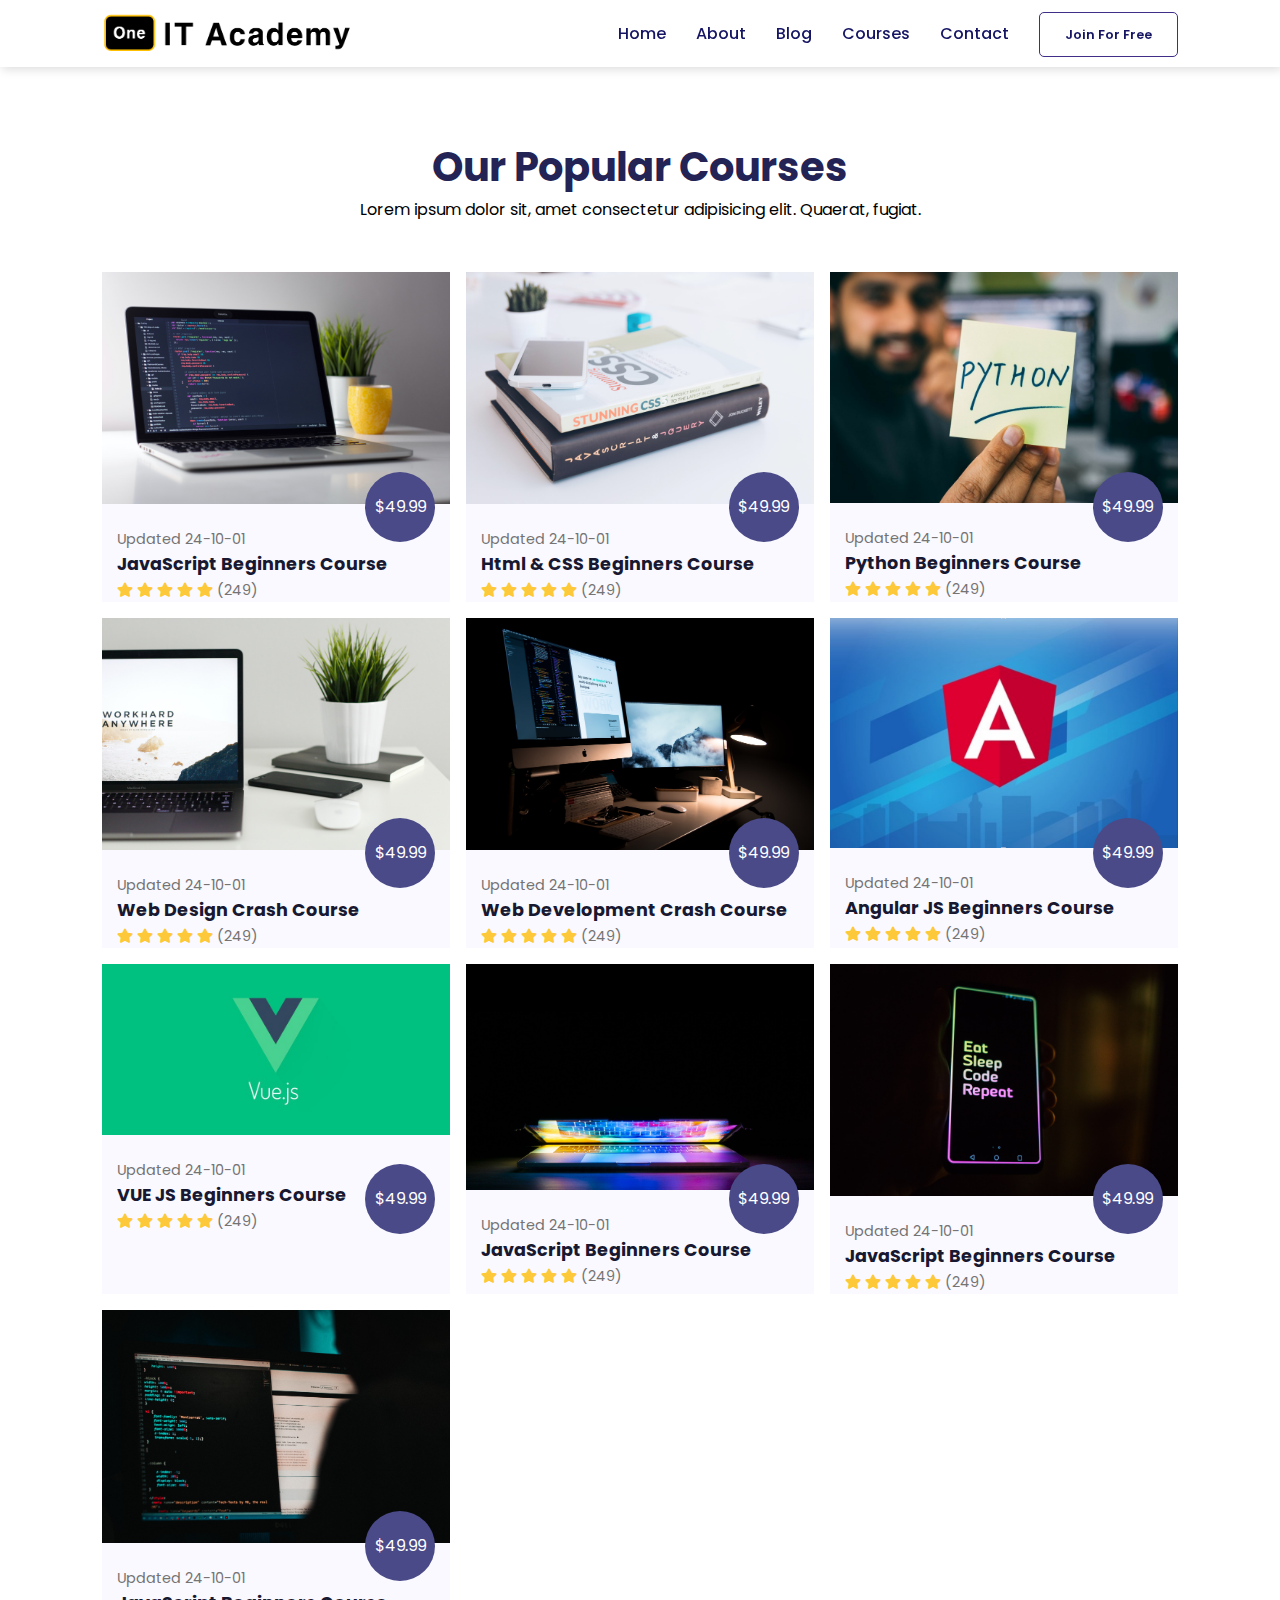
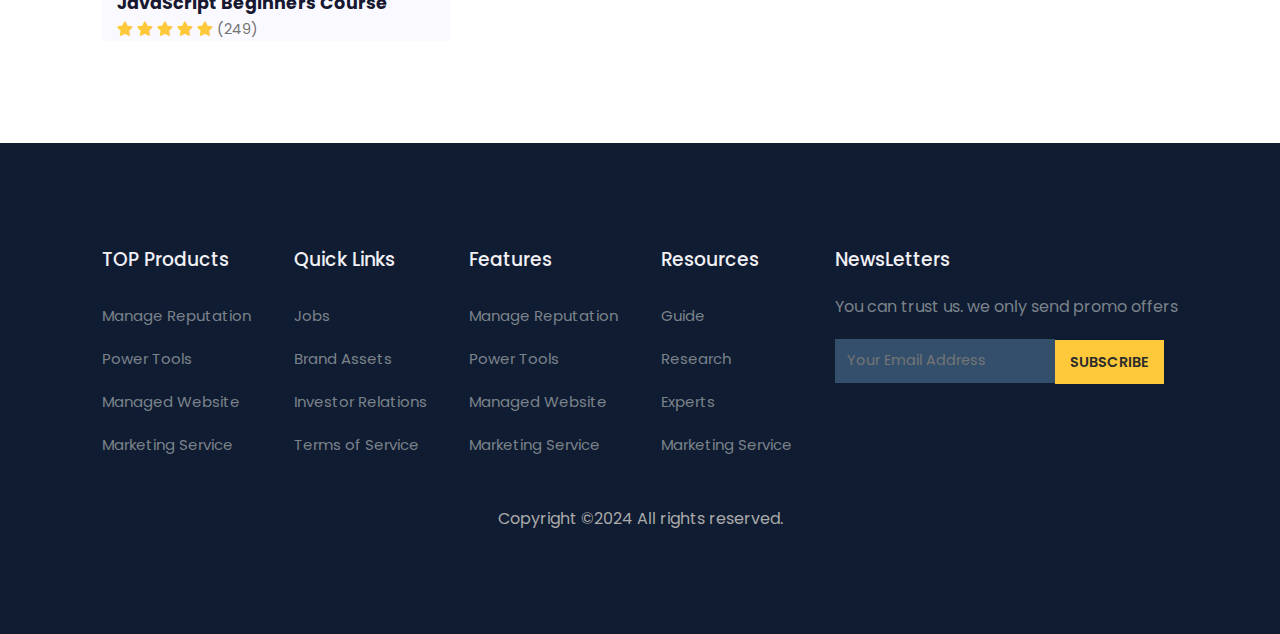
<file: course.html>
<!DOCTYPE html>
<html lang="en">

<head>
  <meta charset="UTF-8">
  <meta http-equiv="X-UA-Compatible" content="IE=edge">
  <meta name="viewport" content="width=device-width, initial-scale=1.0">
  <title>One IT Academy</title>
  <link rel="stylesheet" href="https://pro.fontawesome.com/releases/v5.10.0/css/all.css" />

  <link rel="stylesheet" href="style.css">
  <script src="https://code.jquery.com/jquery-3.6.0.min.js"
    integrity="sha256-/xUj+3OJU5yExlq6GSYGSHk7tPXikynS7ogEvDej/m4=" crossorigin="anonymous"></script>
</head>

<body>

  <!-- NAV -->

  <nav>
    <img src="images/logo.PNG" alt="Logo">
    <div class="navigation">
      <ul>
        <i id="menu-close" class="fas fa-times"></i>
        <li><a href="index.html" >Home</a></li>
        <li><a href="about.html">About</a></li>
        <li><a href="blog.html">Blog</a></li>
        <li><a href="course.html" class="active">Courses</a></li>
        <li><a href="contact.html">Contact</a></li>
        <li><a href="join.html" class="blue">Join For Free</a></li>
      </ul>
      <img src="images/menu.png" alt="menu" id="menu-btn">
    </div>
  </nav>

  <section id="course-home">
    <h2>Courses /</h2>
  </section>

  <section id="course">
    <h1>Our Popular Courses</h1>
    <p>Lorem ipsum dolor sit, amet consectetur adipisicing elit. Quaerat, fugiat.</p>
    <div class="course-box">
      <div class="courses" onclick="window.location.href = 'course-inner.html';">
        <img src="images/c1.jpg" alt="Course">
        <div class="details">
          <span>Updated 24-10-01</span>
          <h6>JavaScript Beginners Course</h6>
          <div class="star">
            <i class="fas fa-star"></i>
            <i class="fas fa-star"></i>
            <i class="fas fa-star"></i>
            <i class="fas fa-star"></i>
            <i class="fas fa-star"></i>
            <span>(249)</span>
          </div>
        </div>
        <div class="cost">
          $49.99
        </div>
      </div>
      <div class="courses" onclick="window.location.href = 'course-inner.html';">
        <img src="images/c2.jpg" alt="Course">
        <div class="details">
          <span>Updated 24-10-01</span>
          <h6>Html & CSS Beginners Course</h6>
          <div class="star">
            <i class="fas fa-star"></i>
            <i class="fas fa-star"></i>
            <i class="fas fa-star"></i>
            <i class="fas fa-star"></i>
            <i class="fas fa-star"></i>
            <span>(249)</span>
          </div>
        </div>
        <div class="cost">
          $49.99
        </div>
      </div>
      <div class="courses" onclick="window.location.href = 'course-inner.html';">
        <img src="images/c3.jpg" alt="Course">
        <div class="details">
          <span>Updated 24-10-01</span>
          <h6>Python Beginners Course</h6>
          <div class="star">
            <i class="fas fa-star"></i>
            <i class="fas fa-star"></i>
            <i class="fas fa-star"></i>
            <i class="fas fa-star"></i>
            <i class="fas fa-star"></i>
            <span>(249)</span>
          </div>
        </div>
        <div class="cost">
          $49.99
        </div>
      </div>
      <div class="courses" onclick="window.location.href = 'course-inner.html';">
        <img src="images/c4.jpg" alt="Course">
        <div class="details">
          <span>Updated 24-10-01</span>
          <h6>Web Design Crash Course</h6>
          <div class="star">
            <i class="fas fa-star"></i>
            <i class="fas fa-star"></i>
            <i class="fas fa-star"></i>
            <i class="fas fa-star"></i>
            <i class="fas fa-star"></i>
            <span>(249)</span>
          </div>
        </div>
        <div class="cost">
          $49.99
        </div>
      </div>
      <div class="courses" onclick="window.location.href = 'course-inner.html';">
        <img src="images/c5.jpg" alt="Course">
        <div class="details">
          <span>Updated 24-10-01</span>
          <h6>Web Development Crash Course</h6>
          <div class="star">
            <i class="fas fa-star"></i>
            <i class="fas fa-star"></i>
            <i class="fas fa-star"></i>
            <i class="fas fa-star"></i>
            <i class="fas fa-star"></i>
            <span>(249)</span>
          </div>
        </div>
        <div class="cost">
          $49.99
        </div>
      </div>
      <div class="courses" onclick="window.location.href = 'course-inner.html';">
        <img src="images/c6.jpg" alt="Course">
        <div class="details">
          <span>Updated 24-10-01</span>
          <h6>Angular JS Beginners Course</h6>
          <div class="star">
            <i class="fas fa-star"></i>
            <i class="fas fa-star"></i>
            <i class="fas fa-star"></i>
            <i class="fas fa-star"></i>
            <i class="fas fa-star"></i>
            <span>(249)</span>
          </div>
        </div>
        <div class="cost">
          $49.99
        </div>
      </div>
      <div class="courses" onclick="window.location.href = 'course-inner.html';">
        <img src="images/c7.jpeg" alt="Course">
        <div class="details">
          <span>Updated 24-10-01</span>
          <h6>VUE JS Beginners Course</h6>
          <div class="star">
            <i class="fas fa-star"></i>
            <i class="fas fa-star"></i>
            <i class="fas fa-star"></i>
            <i class="fas fa-star"></i>
            <i class="fas fa-star"></i>
            <span>(249)</span>
          </div>
        </div>
        <div class="cost">
          $49.99
        </div>
      </div>
      <div class="courses" onclick="window.location.href = 'course-inner.html';">
        <img src="images/b3.jpg" alt="Course">
        <div class="details">
          <span>Updated 24-10-01</span>
          <h6>JavaScript Beginners Course</h6>
          <div class="star">
            <i class="fas fa-star"></i>
            <i class="fas fa-star"></i>
            <i class="fas fa-star"></i>
            <i class="fas fa-star"></i>
            <i class="fas fa-star"></i>
            <span>(249)</span>
          </div>
        </div>
        <div class="cost">
          $49.99
        </div>
      </div>
      <div class="courses" onclick="window.location.href = 'course-inner.html';">
        <img src="images/b2.jpg" alt="Course">
        <div class="details">
          <span>Updated 24-10-01</span>
          <h6>JavaScript Beginners Course</h6>
          <div class="star">
            <i class="fas fa-star"></i>
            <i class="fas fa-star"></i>
            <i class="fas fa-star"></i>
            <i class="fas fa-star"></i>
            <i class="fas fa-star"></i>
            <span>(249)</span>
          </div>
        </div>
        <div class="cost">
          $49.99
        </div>
      </div>
      <div class="courses" onclick="window.location.href = 'course-inner.html';">
        <img src="images/b1.jpg" alt="Course">
        <div class="details">
          <span>Updated 24-10-01</span>
          <h6>JavaScript Beginners Course</h6>
          <div class="star">
            <i class="fas fa-star"></i>
            <i class="fas fa-star"></i>
            <i class="fas fa-star"></i>
            <i class="fas fa-star"></i>
            <i class="fas fa-star"></i>
            <span>(249)</span>
          </div>
        </div>
        <div class="cost">
          $49.99
        </div>
      </div>
    </div>
  </section>

  <!-- FOOTER -->

  <footer>
    <div class="footer-container">
      <div class="footer-col">
        <h3>TOP Products</h3>
        <li>Manage Reputation</li>
        <li>Power Tools</li>
        <li>Managed Website</li>
        <li>Marketing Service</li>
      </div>
      <div class="footer-col">
        <h3>Quick Links</h3>
        <li>Jobs</li>
        <li>Brand Assets</li>
        <li>Investor Relations</li>
        <li>Terms of Service</li>
      </div>
      <div class="footer-col">
        <h3>Features</h3>
        <li>Manage Reputation</li>
        <li>Power Tools</li>
        <li>Managed Website</li>
        <li>Marketing Service</li>
      </div>
      <div class="footer-col">
        <h3>Resources</h3>
        <li>Guide</li>
        <li>Research</li>
        <li>Experts</li>
        <li>Marketing Service</li>
      </div>
      <div class="footer-col">
        <h3>NewsLetters</h3>
        <p>You can trust us. we only send promo offers</p>
        <div class="subscribe">
          <div><input type="text" name="" id="" placeholder="Your Email Address"></div>
          <div><a href="#" class="yellow">SUBSCRIBE</a></div>
        </div>
      </div>
    </div>
    <div class="copyright">
      <p>Copyright ©2024 All rights reserved.</p>
    </div>
  </footer>



  <script>
    $("#menu-btn").click(function () {
      $("nav .navigation ul").addClass("active");
    })
    $("#menu-close").click(function () {
      $("nav .navigation ul").removeClass("active");
    })
  </script>

</body>

</html>
</file>
<file: style.css>
@import url('https://fonts.googleapis.com/css2?family=Poppins:wght@100;200;300;400;500;600;700;800;900&display=swap');


/* COMMON */

* {
  margin: 0;
  padding: 0;
  box-sizing: border-box;
  font-family: "poppins", sans-serif;
}

body {
  font-family: "poppins", sans-serif;
  /* height: 0; */
}

h1 {
  font-size: 2.5rem;
  font-weight: 700;
  color: rgb(35, 35, 85);
}

h6 {
  font-size: 1.1rem;
  color: rgb(24, 24, 49);
}

span {
  font-size: 0.9rem;
  color: #757373;
}


/* NAV */

nav {
  position: fixed;
  top: 0;
  width: 100%;
  display: flex;
  flex-direction: row;
  justify-content: space-between;
  align-items: center;
  padding: 1vw 8vw;
  background: #fff;
  box-shadow: 2px 2px 10px rgba(0, 0, 0, 0.15);
  z-index: 999;
}

nav img {
  width: 250px;
  cursor: pointer;
}

nav .navigation {
  display: flex;
}

nav .navigation ul {
  display: flex;
  justify-content: flex-end;
  align-items: center;
}

nav .navigation ul li {
  list-style-type: none;
  margin-left: 30px;
}

nav .navigation ul li a {
  text-decoration: none;
  color: rgb(21, 21, 100);
  font-size: 16px;
  font-weight: 500;
  transition: 0.3s ease;
}

nav .navigation ul li a:hover,
nav .navigation ul li a:active {
  color: #FDC93B;
}

nav .navigation ul li a.blue {
  font-size: 0.8rem;
  padding: 13px 25px;
  border-radius: 5px;
  outline: none;
  border: none;
  font-weight: 600;
  cursor: pointer;
  color: rgb(21, 21, 100);
  border: 1px solid #412e88;
}

nav .navigation ul li a.blue:hover {
  box-shadow: 2px 2px 11px rgba(0, 0, 0, 0.1);
}

#menu-btn {
  width: 30px;
  height: 30px;
  display: none;
}

#menu-btn img {
  width: 100%;
  height: 100%;
  background-size: cover;
  background-position: center;
}

#menu-close {
  display: none;
}


/* HOME */

#home {
  background-image: linear-gradient(rgba(9, 5, 54, 0.3), rgba(5, 4, 46, 0.7)),url(images/back.jpg);
  background-repeat: no-repeat;
  background-size: cover;
  background-position: center;
  display: flex;
  flex-direction: column;
  justify-content: center;
  align-items: center;
  text-align: center;
  padding-top: 40px;
  width: 100%;
  height: 100vh;
}

#home h2 {
  color: #fff;
  font-size: 2.6rem;
  letter-spacing: 2px;
}

#home p {
  width: 50%;
  color: #fff;
  font-size: 0.9rem;
  line-height: 25px;
}

#home .btn {
  margin-top: 30px;
}

#home a {
  text-decoration: none;
  font-size: 0.9rem;
  padding: 13px 35px;
  background: #fff;
  border-radius: 5px;
  font-weight: 600;
  transition: 0.3s ease;
}

#home a.blue {
  text-decoration: none;
  font-size: 0.9rem;
  color: #fff;
  background: rgb(21, 21, 100);
}

#home a.blue:hover {
  background: #f7f3e9;
  color: rgb(21, 21, 100);
}

#home a.yellow {
  text-decoration: none;
  font-size: 0.9rem;
  color: #fff;
  background: #FDC93B;
}

#home a.yellow:hover {
  background: #f7f3e9;
  color: rgb(21, 21, 100);
}


/* FEATURES */

#features {
  padding: 5vw 8vw 0 8vw;
  text-align: center;
}

#features .fea-base {
  display: grid;
  grid-template-columns: repeat(auto-fit, minmax(320px, 1fr));
  grid-gap: 1rem;
  margin-top: 50px;
}

#features .fea-base .fea-box {
  background: #f9f9ff;
  padding: 2rem;
  text-align: start;
}

#features .fea-base .fea-box i {
  font-size: 2.3rem;
  color:rgb(44, 44, 80);
}

#features .fea-base .fea-box h3 {
  font-size: 1.2rem;
  font-weight: 600;
  color: rgb(46, 46, 50);
  padding: 13px 0 7px 0
}

#features .fea-base .fea-box p {
  font-size: 1rem;
  font-weight: 400;
  color: rgb(90, 90, 87);
}


/* COURSES */

#course {
  padding: 8vw 8vw 0 8vw;
  text-align: center;
}

#course .course-box {
  display: grid;
  grid-template-columns: repeat(auto-fit, minmax(320px, 1fr));
  grid-gap: 1rem;
  margin-top: 50px;
}

#course .course-box .courses {
  text-align: start;
  position: relative;
  background: #f9f9ff;
  height: 100%;
}

#course .course-box .courses img {
  width: 100%;
  background-size: cover;
  background-position: center;
}

#course .course-box .courses .details {
  padding: 15px 15px 0 15px;
}

#course .course-box .courses .details i {
  color: #FDC93B;
  font-size: 0.9rem;
}

#course .course-box .courses .cost {
  background: rgb(74, 74, 136);
  color: #fff;
  line-height: 70px;
  width: 70px;
  height: 70px;
  text-align: center;
  border-radius: 50%;
  position: absolute;
  bottom: 60px;
  right: 15px;
}

/* REGISTRATION */

#registration {
  margin-top: 8vw;
  padding: 6vw 8vw 6vw 8vw;
  background-image: linear-gradient(rgba(99, 112, 168, 0.5), rgba(82, 91, 233, 0.5)), url(images/signup.jpg);
  width: 100%;
  height: 100%;
  background-size: cover;
  background-position: center;
  display: grid;
  grid-template-columns: 3fr 1fr;
  justify-content: space-between;
  align-items: center;
}

#registration .reminder {
  color: #fff;
}

#registration .reminder h1 {
  color: #fff;
}

#registration .reminder .time {
  display: flex;
  margin-top: 40px;
}

#registration .reminder .time .date {
  text-align: center;
  border-radius: 5px;
  border: 2px solid #fff;
  padding: 13px 33px;
  margin: 0 5px 10px 5px;
  background: rgba(255, 255, 255, 0.25);
  box-shadow: 0 8px 32px 0 rgba(31, 38, 135, 0.37);
  backdrop-filter: blur( 4px );
  -webkit-backdrop-filter: blur( 4px );
  border-radius: 10px;
  border: 1px solid rgba(255, 255, 255, 0.18);
  font-size: 1.1rem;
  font-weight: 600;
}

#registration .form {
  background: #fff;
  border-radius: 8px;
  display: flex;
  flex-direction: column;
  padding: 40px;
  box-shadow: 0 8px 32px 0 rgba(31, 38, 135, 0.17);
}

#registration .form input {
  margin: 15px 0;
  padding: 15px 10px;
  border: 1px solid rgb(84, 40, 241);
  outline: none;
  border-radius: 5px;
}

#registration .form input::placehold {
  color: #413C3C;
  font-size: 0.9rem;
  font-weight: 500;
}

#registration .btn {
  margin-top: 20px;
}

#registration .form .btn a{
  text-decoration: none;
  font-size: 0.9rem;
  padding: 13px 35px;
  background: #fdc93b;
  color: #fff;
  border-radius: 5px;
  font-weight: 600;
  transition: 0.3s ease;
}

#registration a.yellow:hover {
  background: #e4e0d6;
  color: rgb(21, 21, 100);
}


/* EXPERTS */

#experts {
  padding: 8vw 8vw 0 8vw;
  text-align: center;
}

#experts .expert-box {
  display: grid;
  grid-template-columns: repeat(auto-fit, minmax(250px, 1fr));
  gap: 1rem;
  margin-top: 50px;
}

#experts .expert-box .profile {
  background: #fafaf1;
  padding: 30px 10px;
}

.pro-link {
  margin-top: 10px;
}

.pro-link i {
  padding: 10px 13px;
  border: 1px solid rgb(21, 21, 100);
  cursor: pointer;
  transition: 0.3s ease;
}

.pro-link i:hover {
  background: rgb(21, 21, 100);
  color: #fff;
  border: 1px solid rgb(21, 21, 100);
  cursor: pointer;
}


/* FOOTER */

footer {
  margin-top: 8vw;
  padding: 8vw;
  background-color: #101c32;
}

footer .footer-container {
  display: flex;
  justify-content: space-between;
  align-items: flex-start;
  flex-wrap: wrap;
}

footer .footer-col {
  padding-bottom: 40px;
}

footer h3 {
  color: rgb(241, 240, 245);
  font-weight: 500;
  padding-bottom: 20px;
}

footer li {
  list-style-type: none;
  color: #7b838a;
  padding: 10px 0;
  font-size: 15px;
  cursor: pointer;
  transition: 0.3s ease;
}

footer li:hover {
  color: rgb(241, 240, 245);
}

footer p {
  color: #7b838a;
}

footer .subscribe {
  display: flex;
  align-items: center;
  margin-top: 20px;
}

footer input {
  width: 220px;
  padding: 12px 12px;
  background: #334f6c;
  border: none;
  outline: none;
  color: #fff;
}

footer input::placeholder {
  font-size: 0.9rem;
}

footer .subscribe a {
  text-decoration: none;
  font-size: 0.9rem;
  padding: 12px 15px;
  background: #fdc93b;
  font-weight: 600;
  transition: 0.3s ease;
  color: #2c2c2c;
}

footer .subscribe a.yellow:hover {
  background: #f7f3e9;
  color: rgb(21, 21, 100);
}

footer .copyright {
  display: flex;
  justify-content: center;
  align-items: center;
}

footer .copyright p {
  color: #aaa;
}

/* ABOUT-HOME */

#about-home {
  background-image: linear-gradient(rgba(9, 5, 54, 0.3), rgba(5, 4, 46, 0.6)), url(images/about01.jpg);
  width: 100%;
  height: 60vh;
  background-repeat: no-repeat;
  background-size: cover;
  background-position: center;
  display: flex;
  justify-content: center;
  align-items: center;
  padding-top: 100px;
}

#about-home h2 {
  color: #fff;
  font-size: 2.9rem;
  letter-spacing: 1px;
}

/* ABOUT-CONTAINER */

#about-container {
  display: grid;
  grid-template-columns: 6fr 4fr;
  gap: 60px;
  align-items: center;
  padding: 8vw 8vw 2vw 8vw;
}

#about-container .about-img img {
  width: 100%;
}

#about-container .about-text h2 {
  color: #29303B;
  padding-bottom: 15px;
}

#about-container .about-text p {
  color: #686f71;
  font-weight: 300;
}

#about-container .about-text .about-fe {
  display: flex;
  justify-content: space-between;
  align-items: flex-start;
  margin-top: 30px;
}

#about-container .about-text .about-fe img {
  width: 50px;
  background-size: cover;
  background-position: center;
  margin-right: 20px;

}

#about-container .about-text .about-fe .fe-text {
  width: 90%;
}

#about-container .about-text .about-fe .fe-text h5 {
  font-size: 16px;
  color: #29303B;
}

#trust {
  text-align: center;
  padding: 8vw 8vw 0 8vw;
}

#trust .trust-images {
  display: grid;
  grid-template-columns: repeat(6, 1fr);
  justify-content: space-between;
  align-items: center;
  margin-top: 60px;
}

#trust .trust-images img {
  width: 100%;
  height: auto;
}


/* BLOG */

#blog-home {
  background-image: linear-gradient(rgba(9, 5, 54, 0.3), rgba(5, 4, 46, 0.6)), url(images/blog01.jpg);
  width: 100%;
  height: 60vh;
  background-repeat: no-repeat;
  background-size: cover;
  background-position: center;
  display: flex;
  justify-content: center;
  align-items: center;
  padding-top: 100px;
}

#blog-home h2 {
  color: #fff;
  font-size: 2.9rem;
  letter-spacing: 1px;
}




@media (max-width: 1200px) {

  /* FEATURES */

  #features .fea-base {
    grid-template-columns: auto auto auto;
  }


  /* EXPERTS */

  #experts .expert-box {
    grid-template-columns: repeat(4, 1fr);
  }


  /* ABOUT */

  #trust .trust-images {
    display: grid;
    grid-template-columns: auto auto auto;
  }

  #trust .trust-images img {
    width: 100%;
  }
}

@media (max-width: 992px) {

  /* HOME */

  #home h2 {
    font-size: 2.2rem;
  }

  /* FEATURES */

    #features .fea-base {
      grid-template-columns: auto
    }

  /* EXPERTS */

  #experts .expert-box {
    grid-template-columns: 1fr 1fr;
  }

  /* REGISTRATION */

  #registration {
    grid-template-columns: 1fr;
    place-items: center;
  }

  #registration .reminder .reminder-title {
    display: flex;
    justify-content: center;
    align-items: center;
    flex-direction: column;
  }

  #registration .reminder .time{
    display: flex;
    justify-content: center;
    align-items: center;
    margin-bottom: 40px;
  }

  #registration .form {
    width: 50%;
  }

  /* ABOUT */

  #about-container {
    grid-template-columns: auto;
  }

  #about-container .about-img {
    order: 1;
  }

}

@media (max-width: 768px) {

  /* HOME */

  #home {
    height: 70vh;
  }

  #home .home-text {
    width: 80%;
  }

  /* REGISTRATION */

  #registration {
    padding: 6vw 0
  }

  #registration .reminder .time {
    display: grid;
    grid-template-columns: auto auto;
  }

  #registration .form {
    width: 50%;
  }

  /* EXPERTS */

  #experts .expert-box {
    grid-template-columns: 1fr;
  }

  /* FOOTER */

  footer .footer-container {
    display: grid;
    grid-template-columns: 1fr 1fr;
  }

  footer .footer-container .footer-col .subscribe {
    display: flex;
    place-items: center;
  }
}

@media (max-width: 575px) {

  /* HOME */

  #home {
    padding-top: 80px;
  }

  #home h2 {
    font-size: 2rem;
  }

  h1 {
    font-size: 1.8rem;
  }

  /* REGISTRATIOn */

  #registration .form {
    width: 70%;
  }

  /* FOOTER */

  footer .footer-container {
    grid-template-columns: 1fr;
  }

  footer .footer-container .footer-col .subscribe {
    gap:0;
  }
}
</file>
